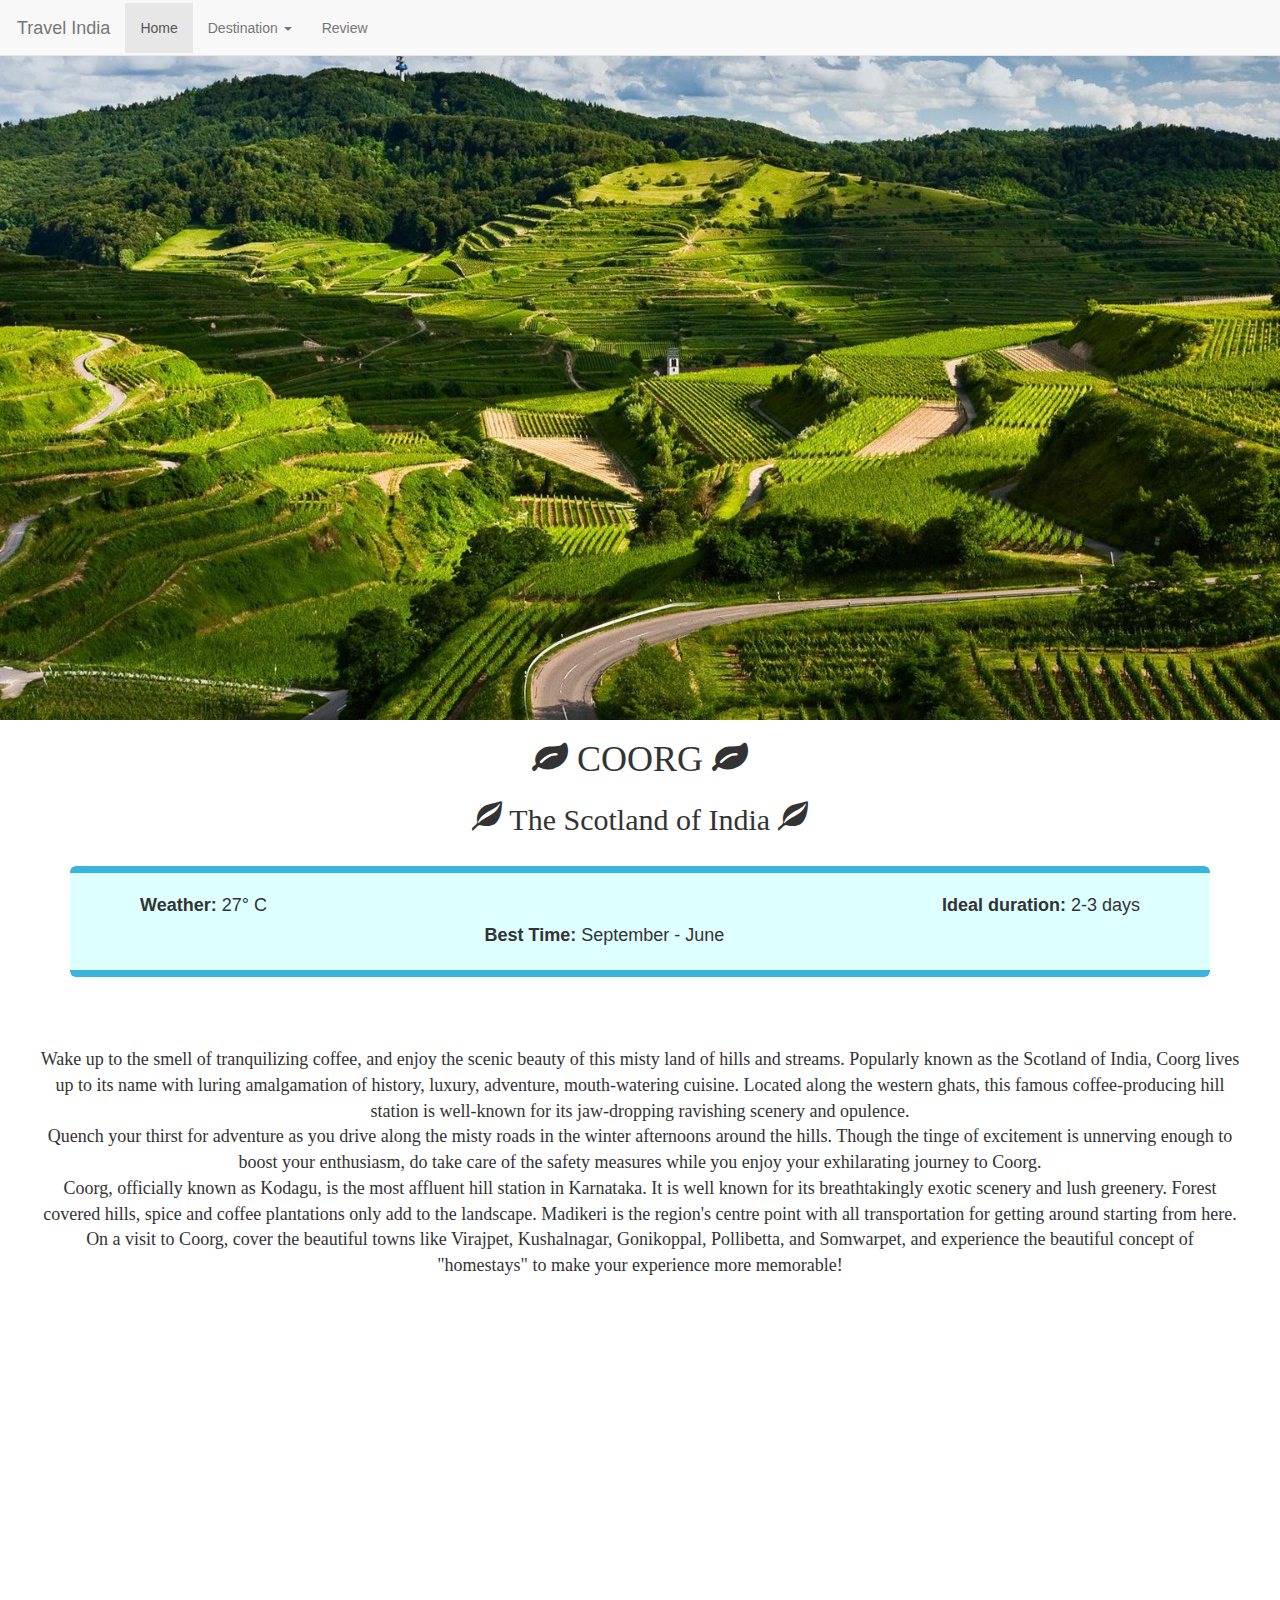
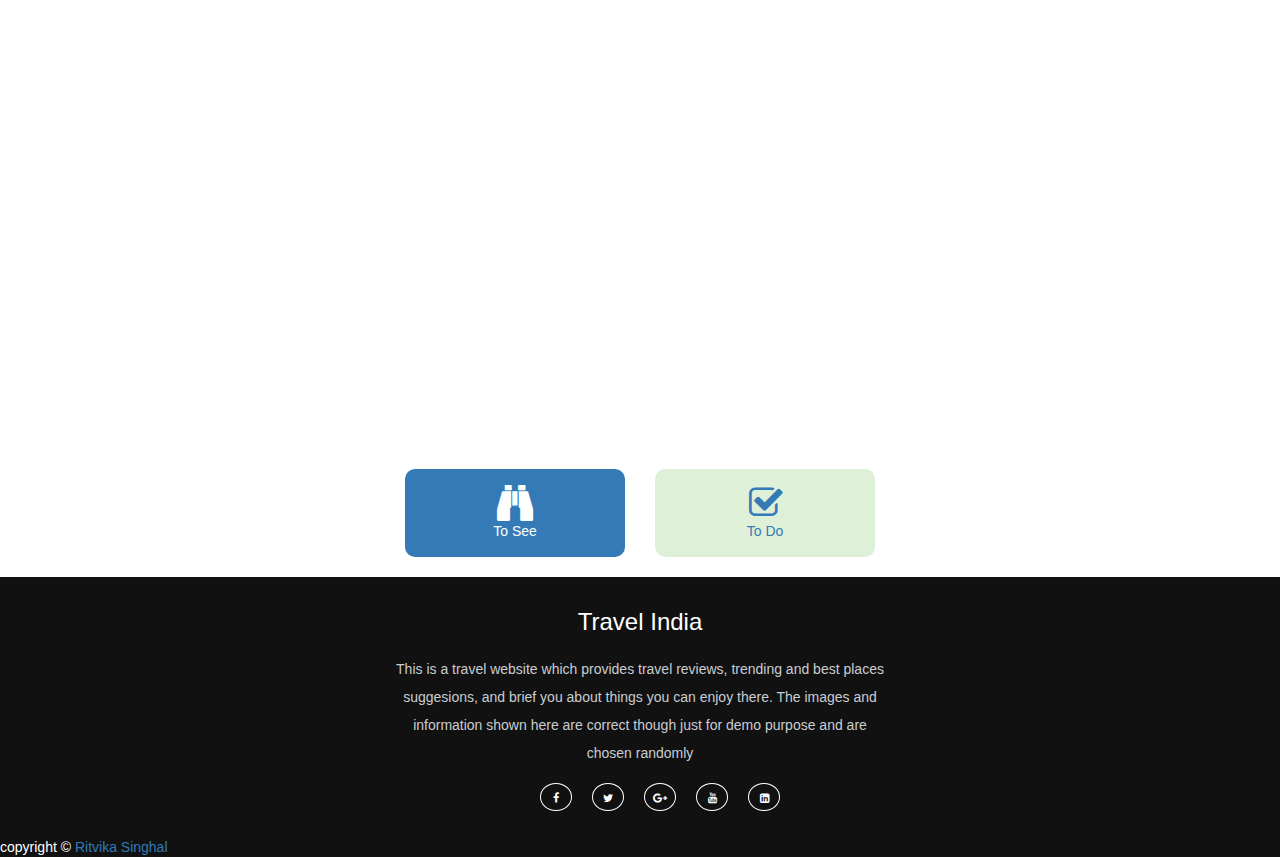
<file: coorg.html>
<!DOCTYPE html>
<html lang="en">

<head>
    <meta charset="UTF-8">
    <meta http-equiv="X-UA-Compatible" content="IE=edge">
    <meta name="viewport" content="width=device-width, initial-scale=1.0">
    <title>Coorg</title>
    <meta charset="utf-8">
    <meta name="viewport" content="width=device-width, initial-scale=1">
    <link rel="stylesheet" href="https://maxcdn.bootstrapcdn.com/bootstrap/3.4.1/css/bootstrap.min.css">
    <script src="https://ajax.googleapis.com/ajax/libs/jquery/3.5.1/jquery.min.js"></script>
    <script src="https://maxcdn.bootstrapcdn.com/bootstrap/3.4.1/js/bootstrap.min.js"></script>
    <meta name="viewport" content="width=device-width, initial-scale=1">
    <link rel="stylesheet" href="https://cdnjs.cloudflare.com/ajax/libs/font-awesome/4.7.0/css/font-awesome.min.css">
    <link rel="stylesheet" href="coorg.css">
</head>

<body>
    <script src="coorg.js"></script>
    <nav class="navbar navbar-default navbar-fixed-top">
        <div class="navbar-header">
            <a class="navbar-brand" href="#">Travel India</a>
        </div>
        <ul class="nav navbar-nav">
            <li class="active"><a href="/index.html">Home</a></li>
            <li class="dropdown"><a class="dropdown-toggle" data-toggle="dropdown" href="#">Destination <span
                        class="caret"></span></a>
                <ul class="dropdown-menu">
                    <li><a href="/coorg.html">Coorg</a></li>
                    <li><a href="/leh.html">Ladakh</a></li>
                    <li><a href="/manali.html">Manali</a></li>
                    <li><a href="/goa.html">Goa</a></li>
                    <li><a href="/rajasthan.html">Rajasthan</a></li>
                    <li><a href="/kashmir.html">Kashmir</a></li>
                </ul>
            </li>
            <li><a href="/rating.html">Review</a></li>
        </ul>
    </nav>
    <div class="parallax1"></div>
    <!-- <img class="img-responsive" src="img/a1.jpeg" alt="Coorg" style="height: 90vh; width:100%"> -->
    <h1 style="font-family: Lucida Handwriting; text-align: center;"> <i class="fa fa-leaf" style="font-size:36px;"></i>
        COORG <i class="fa fa-leaf" style="font-size:36px;"></i></h1>
    <h2 style="font-family: Lucida Handwriting; text-align: center;"> <span class="glyphicon glyphicon-leaf"></span> The
        Scotland of India <span class="glyphicon glyphicon-leaf"></span></h2>
    <br>
    <div class="container">
        <div class="jumbotron">
            <span style="font-size: 18px; float: left;padding: 10px;"><b> Weather: </b> 27° C</span>
            <span style="font-size: 18px; float: right;padding: 10px;"><b>Ideal duration:</b> 2-3 days </span>
            <br><br>
            <div style="font-size: 18px;text-align: center;padding-bottom: 12px;"><b>Best Time:</b> September - June
            </div>
        </div>
    </div>
    <p style="font-family: Georgia; font-size: 18px;text-align: center;padding: 40px;"> Wake up to the smell of
        tranquilizing coffee,
        and enjoy the scenic beauty of this misty land of hills and streams. Popularly known as the Scotland of India,
        Coorg lives up to its name with luring amalgamation of history, luxury, adventure, mouth-watering cuisine.
        Located along the western ghats, this famous coffee-producing hill station is well-known for its jaw-dropping
        ravishing scenery and opulence.
        <br> Quench your thirst for adventure as you drive along the misty roads in the winter afternoons around the
        hills. Though the tinge of excitement is unnerving enough to boost your enthusiasm, do take care of the safety
        measures while you enjoy your exhilarating journey to Coorg.
        <br> Coorg, officially known as Kodagu, is the most affluent hill station in Karnataka. It is well known for its
        breathtakingly exotic scenery and lush greenery. Forest covered hills, spice and coffee plantations only add to
        the landscape. Madikeri is the region's centre point with all transportation for getting around starting from
        here. On a visit to Coorg, cover the beautiful towns like Virajpet, Kushalnagar, Gonikoppal, Pollibetta, and
        Somwarpet, and experience the beautiful concept of "homestays" to make your experience more memorable!
    </p>
    <div class="parallax2"></div>
    <br>
    <div class="container">
        <div class="row">
            <div class="col-md-6">
                <a href="#See" onclick="myFunction()">
                    <div class="card bg-primary" style="float: right;border-radius: 10px;">
                        <div class="card-body text-center">
                            <i class="fa fa-binoculars" style="font-size:36px"></i>
                            <p class="card-text">To See</p>
                        </div>
                    </div>
                </a>
            </div>
            <div class="col-md-6">
                <a href="#Do" onclick="myFunction2()">
                    <div class="card bg-success" style="float: left;border-radius: 10px;">
                        <div class="card-body text-center">
                            <i class="fa fa-check-square-o" style="font-size:36px;"></i>
                            <p class="card-text">To Do</p>
                        </div>
                    </div>
                </a>
            </div>
        </div>
    </div>
    <br>

    <div class="container">
        <div id="See">
            <div class="row">
                <div class="col-md-6">
                    <div class="thumbnail" style="width: 450px;">
                        <h3 style="font-family: Georgia;"> Abbey falls </h3>

                        <div id="myCarousel" class="carousel slide" data-ride="carousel">
                            <!-- Indicators -->
                            <ol class="carousel-indicators">
                                <li data-target="#myCarousel" data-slide-to="0" class="active"></li>
                                <li data-target="#myCarousel" data-slide-to="1"></li>
                                <li data-target="#myCarousel" data-slide-to="2"></li>
                                <li data-target="#myCarousel" data-slide-to="3"></li>
                            </ol>

                            <!-- Wrapper for slides -->
                            <div class="carousel-inner">

                                <div class="item active">
                                    <img src="img/a21.jfif" style="width:100%; height: 350px;">
                                </div>

                                <div class="item">
                                    <img src="img/a22.jpg" style="width:100%; height: 350px;">
                                </div>

                                <div class="item">
                                    <img src="img/a23.jpg" style="width:100%; height: 350px;">
                                </div>

                                <div class="item">
                                    <img src="img/a24.jpg" style="width:100%; height: 350px;">
                                </div>

                            </div>

                            <!-- Left and right controls -->
                            <a class="left carousel-control" href="#myCarousel" data-slide="prev">
                                <span class="glyphicon glyphicon-chevron-left"></span>
                                <span class="sr-only">Previous</span>
                            </a>
                            <a class="right carousel-control" href="#myCarousel" data-slide="next">
                                <span class="glyphicon glyphicon-chevron-right"></span>
                                <span class="sr-only">Next</span>
                            </a>
                        </div>

                        <div class="caption">
                            <p style="font-family: Georgia;">Abbey Falls, also known as Abbi Falls, is located around
                                10 kilometres away from the town of Madikeri and is one of the most popular tourist
                                attractions
                                in and around Coorg. The water cascade coming down from the cliff from a height of 70
                                feet
                                provides a spectacular scene to behold.</p>
                        </div>
                    </div>
                </div>

                <div class="col-md-6">
                    <div class="thumbnail" style="width: 450px;">
                        <h3 style="font-family: Georgia;"> Talakaveri </h3>

                        <div id="myCarousel2" class="carousel slide" data-ride="carousel">
                            <!-- Indicators -->
                            <ol class="carousel-indicators">
                                <li data-target="#myCarousel2" data-slide-to="0" class="active"></li>
                                <li data-target="#myCarousel2" data-slide-to="1"></li>
                                <li data-target="#myCarousel2" data-slide-to="2"></li>
                                <li data-target="#myCarousel2" data-slide-to="3"></li>
                            </ol>

                            <!-- Wrapper for slides -->
                            <div class="carousel-inner">

                                <div class="item active">
                                    <img src="img/a31.jpg" style="width:100%; height: 350px;">
                                </div>

                                <div class="item">
                                    <img src="img/a32.jpg" style="width:100%; height: 350px;">
                                </div>

                                <div class="item">
                                    <img src="img/a33.webp" style="width:100%; height: 350px;">
                                </div>

                                <div class="item">
                                    <img src="img/a34.jpg" style="width:100%; height: 350px;">
                                </div>

                            </div>

                            <!-- Left and right controls -->
                            <a class="left carousel-control" href="#myCarousel2" data-slide="prev">
                                <span class="glyphicon glyphicon-chevron-left"></span>
                                <span class="sr-only">Previous</span>
                            </a>
                            <a class="right carousel-control" href="#myCarousel2" data-slide="next">
                                <span class="glyphicon glyphicon-chevron-right"></span>
                                <span class="sr-only">Next</span>
                            </a>
                        </div>

                        <div class="caption">
                            <p style="font-family: Georgia;">Talakaveri is the source of the river Kaveri, located on the Brahmagiri hill near
                                Bhagamandala. Kodavas erected a tank which is now considered as its origin. It is
                                believed that the river originates as a spring feeding a tank or a Kundike and then
                                flows underground to re-emerge as Kaveri some distance away. The place has a temple
                                dedicated to the Goddess Kaveriamma is located next to the tank and bathing in it on
                                special occasions is considered holy.</p>
                        </div>
                    </div>

                </div>

            </div>

            <div class="row">
                <div class="col-md-6">
                    <div class="thumbnail" style="width: 450px;">
                        <h3 style="font-family: Georgia;"> Raja's Seat </h3>

                        <div id="myCarousel3" class="carousel slide" data-ride="carousel">
                            <!-- Indicators -->
                            <ol class="carousel-indicators">
                                <li data-target="#myCarousel3" data-slide-to="0" class="active"></li>
                                <li data-target="#myCarousel3" data-slide-to="1"></li>
                                <li data-target="#myCarousel3" data-slide-to="2"></li>
                                <li data-target="#myCarousel3" data-slide-to="3"></li>
                            </ol>

                            <!-- Wrapper for slides -->
                            <div class="carousel-inner">

                                <div class="item active">
                                    <img src="img/a41.jpg" style="width:100%; height: 350px;">
                                </div>

                                <div class="item">
                                    <img src="img/a42.jpg" style="width:100%; height: 350px;">
                                </div>

                                <div class="item">
                                    <img src="img/a43.jpg" style="width:100%; height: 350px;">
                                </div>

                                <div class="item">
                                    <img src="img/a44.jpg" style="width:100%; height: 350px;">
                                </div>

                            </div>

                            <!-- Left and right controls -->
                            <a class="left carousel-control" href="#myCarousel3" data-slide="prev">
                                <span class="glyphicon glyphicon-chevron-left"></span>
                                <span class="sr-only">Previous</span>
                            </a>
                            <a class="right carousel-control" href="#myCarousel3" data-slide="next">
                                <span class="glyphicon glyphicon-chevron-right"></span>
                                <span class="sr-only">Next</span>
                            </a>
                        </div>

                        <div class="caption">
                            <p style="font-family: Georgia;">Raja's Seat is a garden built on an elevated ground overseeing the valleys that lie to
                                the west, making it a popular viewpoint to watch sunrise and sunset. Dotted with
                                flowering plants and skillfully designed artificial fountains, the garden was a
                                favourite venue to rejuvenate for the Kings of Kodagu, and they loved watching the
                                sunsets sitting here as they spent some memorable time with their Queens. The garden
                                here is a preferred picnic spot for the locals</p>
                        </div>
                    </div>
                </div>

                <div class="col-md-6">
                    <div class="thumbnail" style="width: 450px;">
                        <h3 style="font-family: Georgia;"> Coffee plantation in Coorg </h3>

                        <div id="myCarousel4" class="carousel slide" data-ride="carousel">
                            <!-- Indicators -->
                            <ol class="carousel-indicators">
                                <li data-target="#myCarousel4" data-slide-to="0" class="active"></li>
                                <li data-target="#myCarousel4" data-slide-to="1"></li>
                                <li data-target="#myCarousel4" data-slide-to="2"></li>
                                <li data-target="#myCarousel4" data-slide-to="3"></li>
                            </ol>

                            <!-- Wrapper for slides -->
                            <div class="carousel-inner">

                                <div class="item active">
                                    <img src="img/a51.webp" style="width:100%; height: 350px;">
                                </div>

                                <div class="item">
                                    <img src="img/a52.jpg" style="width:100%; height: 350px;">
                                </div>

                                <div class="item">
                                    <img src="img/a53.webp" style="width:100%; height: 350px;">
                                </div>

                                <div class="item">
                                    <img src="img/a54.jpg" style="width:100%; height: 350px;">
                                </div>

                            </div>

                            <!-- Left and right controls -->
                            <a class="left carousel-control" href="#myCarousel4" data-slide="prev">
                                <span class="glyphicon glyphicon-chevron-left"></span>
                                <span class="sr-only">Previous</span>
                            </a>
                            <a class="right carousel-control" href="#myCarousel4" data-slide="next">
                                <span class="glyphicon glyphicon-chevron-right"></span>
                                <span class="sr-only">Next</span>
                            </a>
                        </div>

                        <div class="caption">
                            <p style="font-family: Georgia;">A walk through the beautiful plantation estates is one of the most wonderful things to do
                                in Coorg. The region is known for its coffee plantations that also have a variety of
                                spice plants and vanilla trees. Most of these coffee estates provide a paid guided
                                walking tour and have stores from where you can buy coffee and spices</p>
                        </div>
                    </div>

                </div>

            </div>
        </div>
    </div>
    <div class="container">
        <div id="Do">
            <div class="row">
                <div class="col-md-6">
                    <div class="thumbnail">
                        <h2 style="font-family: Georgia;"> Trekking in Coorg </h3>
                            <img src="img/a61.jpg" style="width:100%">
                            <div class="caption">
                                <p style="font-family: Georgia;">You could go for a professionally arranged trek or if you just want to wander in the
                                    greens on your own, that too would be an equally enjoyable experience.</p>
                            </div>
                    </div>
                </div>
                <div class="col-md-6">
                    <div class="thumbnail">
                        <h2 style="font-family: Georgia;"> Honey Valley, Nilakandi Falls </h3>
                            <img src="img/a62.jpg" style="width:100%">
                            <div class="caption">
                                <p style="font-family: Georgia;">The Nilakandi Falls are located the midst of the dense tropical forests of Coorg. It
                                    is a
                                    picturesque and serene waterfall that lends trekkers a wonderful waterfall
                                    experience.
                                    Honey Valley is a private resort in which this beautiful waterfall is located.</p>
                            </div>
                    </div>
                </div>
            </div>

            <div class="row">
                <div class="col-md-6">
                    <div class="thumbnail">
                        <h2 style="font-family: Georgia;"> Brahmagiri trek </h3>
                            <img src="img/a63.jpg" style="width:100%">
                            <div class="caption">
                                <p style="font-family: Georgia;">Taking individuals deep inside the Brahmagiri Wildlife Sanctuary, the Brahmagiri trek
                                    is
                                    a delight with its myriad offerings. The route traverses lush forests, green
                                    grasslands
                                    and countless small streams and rivers.</p>
                            </div>
                    </div>
                </div>
                <div class="col-md-6">
                    <div class="thumbnail">
                        <h2 style="font-family: Georgia;"> Mandalpatti </h3>
                            <img src="img/a64.jpg" style="width:100%">
                            <div class="caption">
                                <p style="font-family: Georgia;">Overlooking the grassy knolls of Pushpagiri forests in the Western Ghats,
                                    Mandalpatti is
                                    a spectacular and unique vantage point in Coorg. Huddled at an altitude of 1800 m,
                                    this
                                    place mesmerises all those who visit it. It is also known by the name of
                                    ‘Muguli-Peth’
                                    (translated in English as the market of clouds).</p>
                            </div>
                    </div>
                </div>
            </div>
        </div>
    </div>

    <div class="footer">
        <div class="footer-content">
            <h3>Travel India</h3>
            <p>This is a travel website which provides travel reviews, trending and best places suggesions, and
                brief you about things you can enjoy there.
                The images and information shown here are correct though just for demo purpose and are chosen
                randomly
            </p>
            <ul class="socials">
                <li><a href="#"><i class="fa fa-facebook"></i></a></li>
                <li><a href="#"><i class="fa fa-twitter"></i></a></li>
                <li><a href="#"><i class="fa fa-google-plus"></i></a></li>
                <li><a href="#"><i class="fa fa-youtube"></i></a></li>
                <li><a href="#"><i class="fa fa-linkedin-square"></i></a></li>
            </ul>
        </div>
        <p style="margin: 0px;">copyright &copy; <a href="#">Ritvika Singhal</a> </p>
    </div>
</body>

</html>
</file>
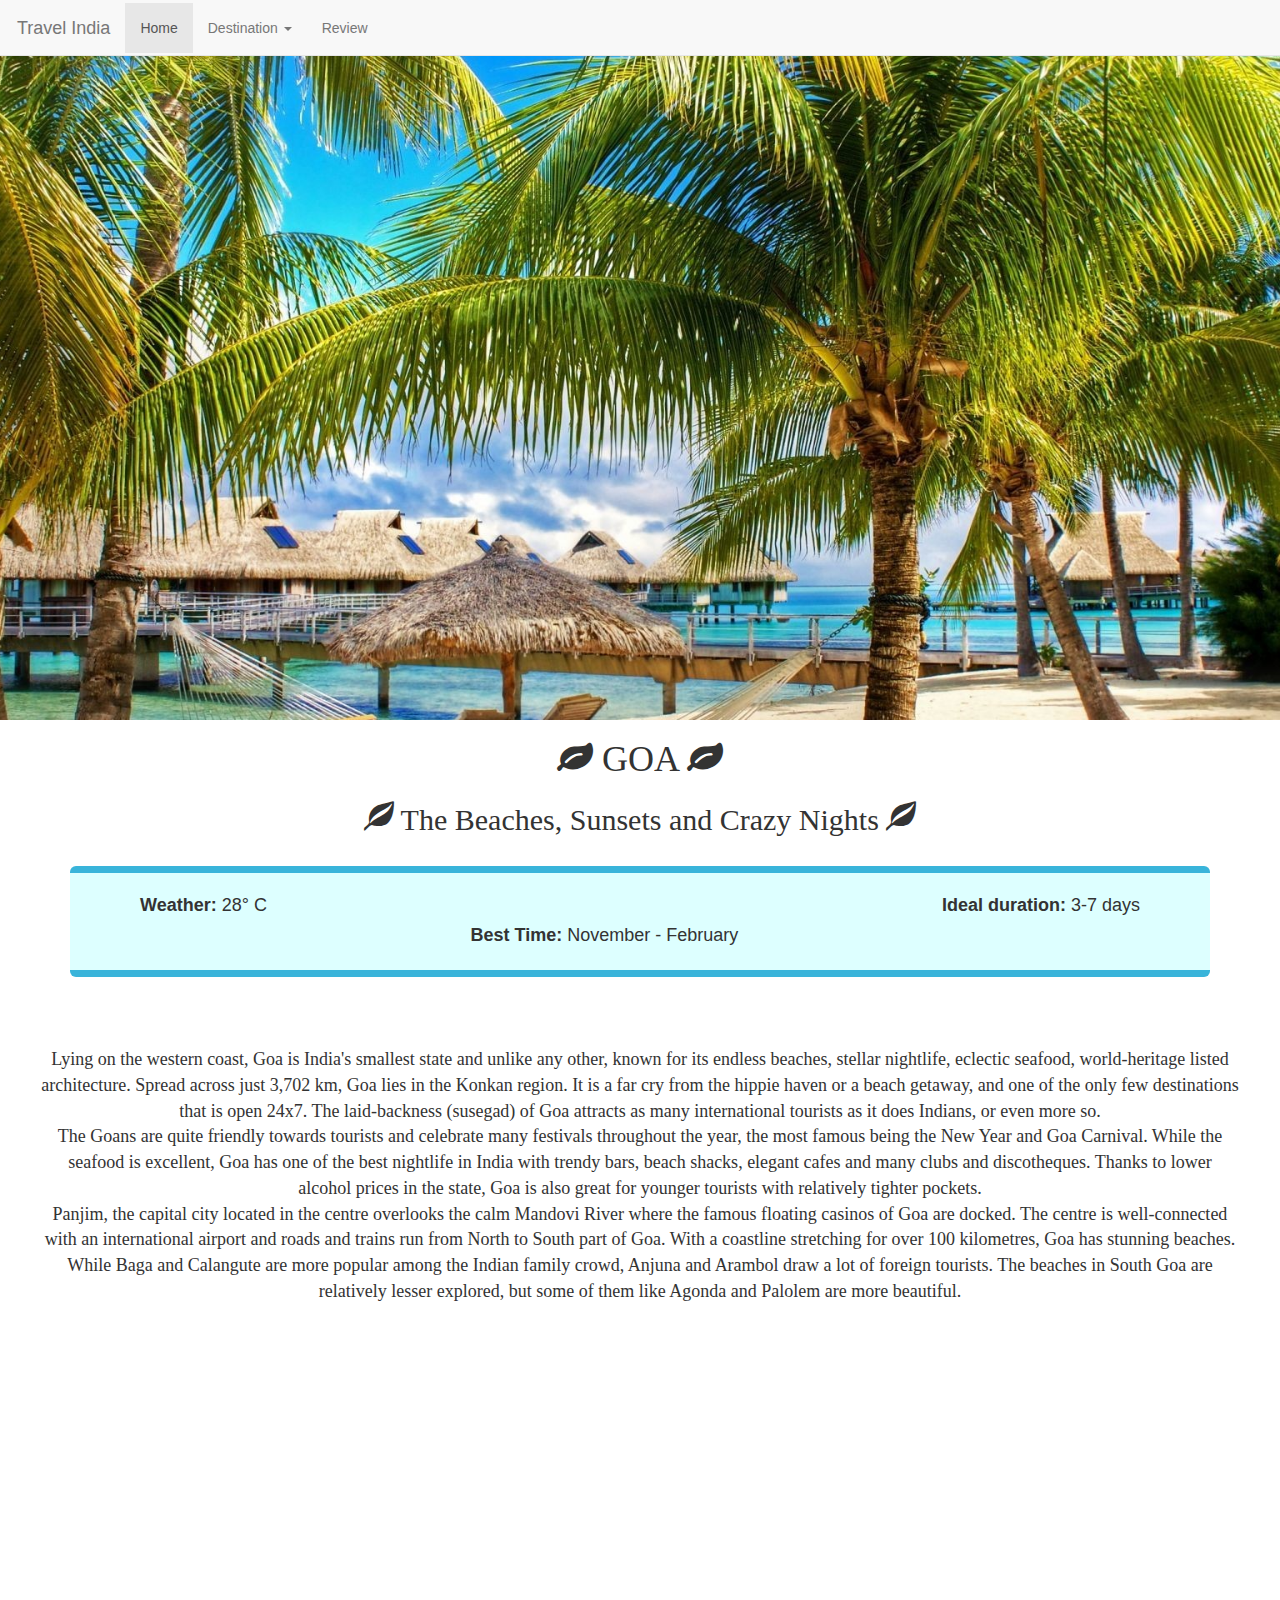
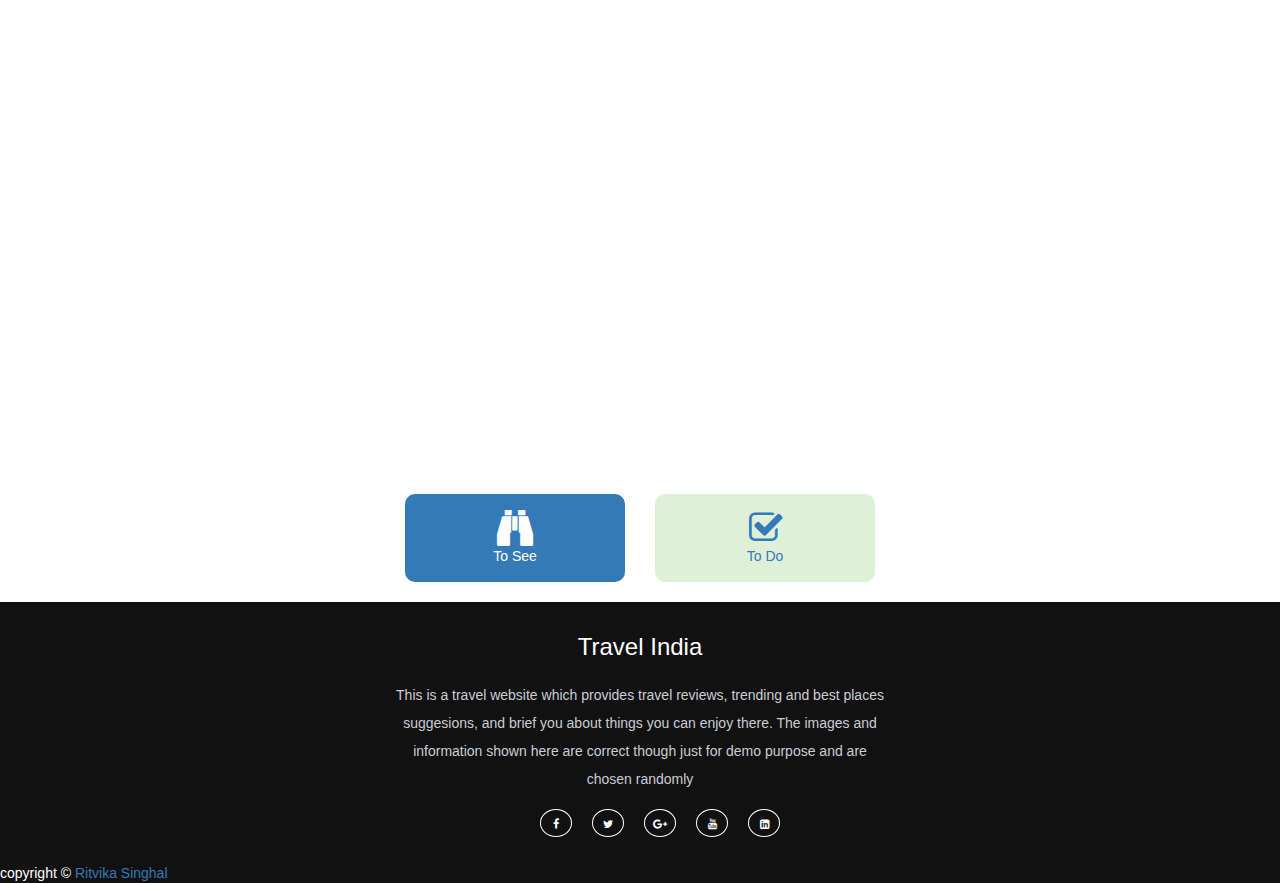
<file: goa.html>
<!DOCTYPE html>
<html lang="en">

<head>
    <meta charset="UTF-8">
    <meta http-equiv="X-UA-Compatible" content="IE=edge">
    <meta name="viewport" content="width=device-width, initial-scale=1.0">
    <title>Goa</title>
    <meta charset="utf-8">
    <meta name="viewport" content="width=device-width, initial-scale=1">
    <link rel="stylesheet" href="https://maxcdn.bootstrapcdn.com/bootstrap/3.4.1/css/bootstrap.min.css">
    <script src="https://ajax.googleapis.com/ajax/libs/jquery/3.5.1/jquery.min.js"></script>
    <script src="https://maxcdn.bootstrapcdn.com/bootstrap/3.4.1/js/bootstrap.min.js"></script>
    <meta name="viewport" content="width=device-width, initial-scale=1">
    <link rel="stylesheet" href="https://cdnjs.cloudflare.com/ajax/libs/font-awesome/4.7.0/css/font-awesome.min.css">
    <link rel="stylesheet" href="goa.css">
</head>

<body>
    <script src="goa.js"></script>
    <nav class="navbar navbar-default navbar-fixed-top">
        <div class="navbar-header">
            <a class="navbar-brand" href="#">Travel India</a>
        </div>
        <ul class="nav navbar-nav">
            <li class="active"><a href="/index.html">Home</a></li>
            <li class="dropdown"><a class="dropdown-toggle" data-toggle="dropdown" href="#">Destination <span
                        class="caret"></span></a>
                <ul class="dropdown-menu">
                    <li><a href="/coorg.html">Coorg</a></li>
                    <li><a href="/leh.html">Ladakh</a></li>
                    <li><a href="/manali.html">Manali</a></li>
                    <li><a href="/goa.html">Goa</a></li>
                    <li><a href="/rajasthan.html">Rajasthan</a></li>
                    <li><a href="/kashmir.html">Kashmir</a></li>
                </ul>
            </li>
            <li><a href="/rating.html">Review</a></li>
        </ul>
    </nav>
    <div class="parallax1"></div>
    <!-- <img class="img-responsive" src="img/a1.jpeg" alt="Coorg" style="height: 90vh; width:100%"> -->
    <h1 style="font-family: Lucida Handwriting; text-align: center;"> <i class="fa fa-leaf" style="font-size:36px;"></i>
        GOA <i class="fa fa-leaf" style="font-size:36px;"></i></h1>
    <h2 style="font-family: Lucida Handwriting; text-align: center;"> <span class="glyphicon glyphicon-leaf"></span> The
        Beaches, Sunsets and Crazy Nights <span class="glyphicon glyphicon-leaf"></span></h2>
    <br>
    <div class="container">
        <div class="jumbotron">
            <span style="font-size: 18px; float: left;padding: 10px;"><b> Weather: </b> 28° C</span>
            <span style="font-size: 18px; float: right;padding: 10px;"><b>Ideal duration:</b> 3-7 days </span>
            <br><br>
            <div style="font-size: 18px;text-align: center;padding-bottom: 12px;"><b>Best Time:</b> November - February
            </div>
        </div>
    </div>
    <p style="font-family: Georgia; font-size: 18px;text-align: center;padding: 40px;"> Lying on the western coast, Goa
        is India's smallest state and unlike any other, known for its endless beaches, stellar nightlife, eclectic
        seafood, world-heritage listed architecture. Spread across just 3,702 km, Goa lies in the Konkan region.
        It is a far cry from the hippie haven or a beach getaway, and one of the only few destinations that is open
        24x7. The laid-backness (susegad) of Goa attracts as many international tourists as it does Indians, or even
        more so.<br>
        The Goans are quite friendly towards tourists and celebrate many festivals throughout the year, the most famous
        being the New Year and Goa Carnival. While the seafood is excellent, Goa has one of the best nightlife in India
        with trendy bars, beach shacks, elegant cafes and many clubs and discotheques.
        Thanks to lower alcohol prices in the state, Goa is also great for younger tourists with relatively tighter
        pockets.<br>
        Panjim, the capital city located in the centre overlooks the calm Mandovi River where the famous floating
        casinos of Goa are docked. The centre is well-connected with an international airport and roads and trains run
        from North to South part of Goa. With a coastline stretching for over 100 kilometres, Goa has stunning beaches.
        While Baga and Calangute are more popular among the Indian family crowd, Anjuna and Arambol draw a lot of
        foreign tourists. The beaches in South Goa are relatively lesser explored, but some of them like Agonda and
        Palolem are more beautiful.
    </p>
    <div class="parallax2"></div>
    <br>
    <div class="container">
        <div class="row">
            <div class="col-md-6">
                <a href="#See" onclick="myFunction()">
                    <div class="card bg-primary" style="float: right;border-radius: 10px;">
                        <div class="card-body text-center">
                            <i class="fa fa-binoculars" style="font-size:36px"></i>
                            <p class="card-text">To See</p>
                        </div>
                    </div>
                </a>
            </div>
            <div class="col-md-6">
                <a href="#Do" onclick="myFunction2()">
                    <div class="card bg-success" style="float: left;border-radius: 10px;">
                        <div class="card-body text-center">
                            <i class="fa fa-check-square-o" style="font-size:36px;"></i>
                            <p class="card-text">To Do</p>
                        </div>
                    </div>
                </a>
            </div>
        </div>
    </div>
    <br>

    <div class="container">
        <div id="See">
            <div class="row">
                <div class="col-md-6">
                    <div class="thumbnail" style="width: 450px;">
                        <h3 style="font-family: Georgia;"> Calangute </h3>

                        <div id="myCarousel" class="carousel slide" data-ride="carousel">
                            <!-- Indicators -->
                            <ol class="carousel-indicators">
                                <li data-target="#myCarousel" data-slide-to="0" class="active"></li>
                                <li data-target="#myCarousel" data-slide-to="1"></li>
                                <li data-target="#myCarousel" data-slide-to="2"></li>
                                <li data-target="#myCarousel" data-slide-to="3"></li>
                            </ol>

                            <!-- Wrapper for slides -->
                            <div class="carousel-inner">

                                <div class="item active">
                                    <img src="img/g11.jpg" style="width:100%; height: 350px;">
                                </div>

                                <div class="item">
                                    <img src="img/g12.webp" style="width:100%; height: 350px;">
                                </div>

                                <div class="item">
                                    <img src="img/g13.jpg" style="width:100%; height: 350px;">
                                </div>

                                <div class="item">
                                    <img src="img/g14.jpg" style="width:100%; height: 350px;">
                                </div>

                            </div>

                            <!-- Left and right controls -->
                            <a class="left carousel-control" href="#myCarousel" data-slide="prev">
                                <span class="glyphicon glyphicon-chevron-left"></span>
                                <span class="sr-only">Previous</span>
                            </a>
                            <a class="right carousel-control" href="#myCarousel" data-slide="next">
                                <span class="glyphicon glyphicon-chevron-right"></span>
                                <span class="sr-only">Next</span>
                            </a>
                        </div>

                        <div class="caption">
                            <p style="font-family: Georgia;">Calangute is the largest beach in north Goa stretching from Candolim to Baga. It is a hub
                                for tourists and backpackers as it is the perfect place to look for accommodation.
                                It is known for the beach shacks and water sports like parasailing, water surfing,
                                banana ride and jet-skiing.</p>
                        </div>
                    </div>
                </div>

                <div class="col-md-6">
                    <div class="thumbnail" style="width: 450px;">
                        <h3 style="font-family: Georgia;">Fort Aguada </h3>

                        <div id="myCarousel2" class="carousel slide" data-ride="carousel">
                            <!-- Indicators -->
                            <ol class="carousel-indicators">
                                <li data-target="#myCarousel2" data-slide-to="0" class="active"></li>
                                <li data-target="#myCarousel2" data-slide-to="1"></li>
                                <li data-target="#myCarousel2" data-slide-to="2"></li>
                                <li data-target="#myCarousel2" data-slide-to="3"></li>
                            </ol>

                            <!-- Wrapper for slides -->
                            <div class="carousel-inner">

                                <div class="item active">
                                    <img src="img/g21.jpg" style="width:100%; height: 350px;">
                                </div>

                                <div class="item">
                                    <img src="img/g22.webp" style="width:100%; height: 350px;">
                                </div>

                                <div class="item">
                                    <img src="img/g23.jpg" style="width:100%; height: 350px;">
                                </div>

                                <div class="item">
                                    <img src="img/g24.webp" style="width:100%; height: 350px;">
                                </div>

                            </div>

                            <!-- Left and right controls -->
                            <a class="left carousel-control" href="#myCarousel2" data-slide="prev">
                                <span class="glyphicon glyphicon-chevron-left"></span>
                                <span class="sr-only">Previous</span>
                            </a>
                            <a class="right carousel-control" href="#myCarousel2" data-slide="next">
                                <span class="glyphicon glyphicon-chevron-right"></span>
                                <span class="sr-only">Next</span>
                            </a>
                        </div>

                        <div class="caption">
                            <p style="font-family: Georgia;">Fort Aguada is a 17th-century Portuguese fort looking out at the confluence of Mandovi
                                River and the Arabian Sea.
                                The crumbling ramparts of the fort stand on the Sinquerim Beach. The highlight of the
                                fort is a lone four-storey lighthouse (which is one-of-its-kind in Asia) and a stunning
                                view of the sunset.</p>
                        </div>
                    </div>

                </div>

            </div>

            <div class="row">
                <div class="col-md-6">
                    <div class="thumbnail" style="width: 450px;">
                        <h3 style="font-family: Georgia;"> Cruise in Goa </h3>

                        <div id="myCarousel3" class="carousel slide" data-ride="carousel">
                            <!-- Indicators -->
                            <ol class="carousel-indicators">
                                <li data-target="#myCarousel3" data-slide-to="0" class="active"></li>
                                <li data-target="#myCarousel3" data-slide-to="1"></li>
                                <li data-target="#myCarousel3" data-slide-to="2"></li>
                                <li data-target="#myCarousel3" data-slide-to="3"></li>
                            </ol>

                            <!-- Wrapper for slides -->
                            <div class="carousel-inner">

                                <div class="item active">
                                    <img src="img/g31.jpg" style="width:100%; height: 350px;">
                                </div>

                                <div class="item">
                                    <img src="img/g32.webp" style="width:100%; height: 350px;">
                                </div>

                                <div class="item">
                                    <img src="img/g33.jpg" style="width:100%; height: 350px;">
                                </div>

                                <div class="item">
                                    <img src="img/g34.jpg" style="width:100%; height: 350px;">
                                </div>

                            </div>

                            <!-- Left and right controls -->
                            <a class="left carousel-control" href="#myCarousel3" data-slide="prev">
                                <span class="glyphicon glyphicon-chevron-left"></span>
                                <span class="sr-only">Previous</span>
                            </a>
                            <a class="right carousel-control" href="#myCarousel3" data-slide="next">
                                <span class="glyphicon glyphicon-chevron-right"></span>
                                <span class="sr-only">Next</span>
                            </a>
                        </div>

                        <div class="caption">
                            <p style="font-family: Georgia;">Cruise in Goa allows one to explore the exotic scenery, pristine waters and marvel the
                                breathtaking view of the sunset.
                                There are several types of cruises in Goa ranging from simple evening cruises, elaborate
                                and romantic dinner cruises, backwater cruises, and casino cruises. All of these usually
                                originate from Miramar Beach in Panjim.</p>
                        </div>
                    </div>
                </div>

                <div class="col-md-6">
                    <div class="thumbnail" style="width: 450px;">
                        <h3 style="font-family: Georgia;"> Baga Beach </h3>

                        <div id="myCarousel4" class="carousel slide" data-ride="carousel">
                            <!-- Indicators -->
                            <ol class="carousel-indicators">
                                <li data-target="#myCarousel4" data-slide-to="0" class="active"></li>
                                <li data-target="#myCarousel4" data-slide-to="1"></li>
                                <li data-target="#myCarousel4" data-slide-to="2"></li>
                                <li data-target="#myCarousel4" data-slide-to="3"></li>
                            </ol>

                            <!-- Wrapper for slides -->
                            <div class="carousel-inner">

                                <div class="item active">
                                    <img src="img/g41.jpg" style="width:100%; height: 350px;">
                                </div>

                                <div class="item">
                                    <img src="img/g42.jpg" style="width:100%; height: 350px;">
                                </div>

                                <div class="item">
                                    <img src="img/g43.jpg" style="width:100%; height: 350px;">
                                </div>

                                <div class="item">
                                    <img src="img/g42.jpg" style="width:100%; height: 350px;">
                                </div>

                            </div>

                            <!-- Left and right controls -->
                            <a class="left carousel-control" href="#myCarousel4" data-slide="prev">
                                <span class="glyphicon glyphicon-chevron-left"></span>
                                <span class="sr-only">Previous</span>
                            </a>
                            <a class="right carousel-control" href="#myCarousel4" data-slide="next">
                                <span class="glyphicon glyphicon-chevron-right"></span>
                                <span class="sr-only">Next</span>
                            </a>
                        </div>

                        <div class="caption">
                            <p style="font-family: Georgia;">One of the most popular beaches in North Goa, Baga Beach is located close to Calangute
                                beach, around 30 Km North of Panjim.
                                It is the perfect destination to witness the dazzling nightlife of Goa as signature
                                places such as Britto's, Tito's and Mambos are located in the vicinity. It is also known
                                for a vast range of water sports.
                            </p>
                        </div>
                    </div>

                </div>

            </div>
        </div>
    </div>
    <div class="container">
        <div id="Do">
            <div class="row">
                <div class="col-md-6">
                    <div class="thumbnail">
                        <h2 style="font-family: Georgia;"> Water sports in Goa </h3>
                            <img src="img/g51.jpg" style="width:100%">
                            <div class="caption">
                                <p style="font-family: Georgia;">Goa is a haven for water sports like kneeboarding, kite surfing, snorkelling,
                                    parasailing, paragliding, diving, and kayaking.
                                    The water sports in Goa can be enjoyed at any one of the beaches in the north or the
                                    south. You can also engage in your favorite activities through a number of licensed
                                    water sports package operators.</p>
                            </div>
                    </div>
                </div>
                <div class="col-md-6">
                    <div class="thumbnail">
                        <h2 style="font-family: Georgia;"> Scuba Diving in Goa </h3>
                            <img src="img/g52.jpg" style="width:100%">
                            <div class="caption">
                                <p style="font-family: Georgia;">Scuba diving is undoubtedly the best way to explore the world under the surface of
                                    deep blue waters. Digging deep into this aquatic world you can discover
                                    mind-numbingly beautiful coral reefs and sea algae and witness the colourful and
                                    extremely attractive fish deep in their natural habitat.
                                    Don't worry about never having done this before, you will be trained by
                                    professionals who will help you acclimatize yourself to the world underwater. You
                                    will also be provided with proper body gear and breathing equipment to ensure that
                                    your experience is comfortable and breezy, and at the same time, your safety is not
                                    compromised.</p>
                            </div>
                    </div>
                </div>
            </div>

            <div class="row">
                <div class="col-md-6">
                    <div class="thumbnail">
                        <h2 style="font-family: Georgia;"> Jet Ski in Goa </h3>
                            <img src="img/g53.webp" style="width:100%">
                            <div class="caption">
                                <p style="font-family: Georgia;">Definitely, one of the most sought-after sports in Goa, the thrill of manoeuvring the
                                    azure waters on the high-speed Jet Ski is a feeling that mere words cannot convey.
                                    The fast winds gushing through your body make you feel like you're flying and tiny
                                    sprinkles of the cool water energize you for more. You can opt to ride with a
                                    trainer if you're new to this, or you can choose to go doubles with your friends.
                                    These Jet Ski rides are easily available at Candolim Beach, Baga Beach and Vagator
                                    Beach.</p>
                            </div>
                    </div>
                </div>
                <div class="col-md-6">
                    <div class="thumbnail">
                        <h2 style="font-family: Georgia;"> Parasailing in Goa </h3>
                            <img src="img/g54.jpg" style="width:100%">
                            <div class="caption">
                                <p style="font-family: Georgia;">Parasailing is an adventure that must be on your bucket list. The feeling of flying
                                    through the sky as a high-speed boat tug you along will be your happy place forever.
                                    The parasail is secured around the flyer, and the other end is tied to the back of
                                    the motorboat.
                                    Within seconds of the speedometer turning right, the flyer is lifted off the water
                                    into the sky-high clouds. Please note that you must be sure to check the equipment
                                    and ask all the questions that you want thoroughly before you take off.</p>
                            </div>
                    </div>
                </div>
            </div>
        </div>
    </div>

    <div class="footer">
        <div class="footer-content">
            <h3>Travel India</h3>
            <p>This is a travel website which provides travel reviews, trending and best places suggesions, and
                brief you about things you can enjoy there.
                The images and information shown here are correct though just for demo purpose and are chosen
                randomly
            </p>
            <ul class="socials">
                <li><a href="#"><i class="fa fa-facebook"></i></a></li>
                <li><a href="#"><i class="fa fa-twitter"></i></a></li>
                <li><a href="#"><i class="fa fa-google-plus"></i></a></li>
                <li><a href="#"><i class="fa fa-youtube"></i></a></li>
                <li><a href="#"><i class="fa fa-linkedin-square"></i></a></li>
            </ul>
        </div>
        <p style="margin: 0px;">copyright &copy; <a href="#">Ritvika Singhal</a> </p>
    </div>
</body>

</html>
</file>
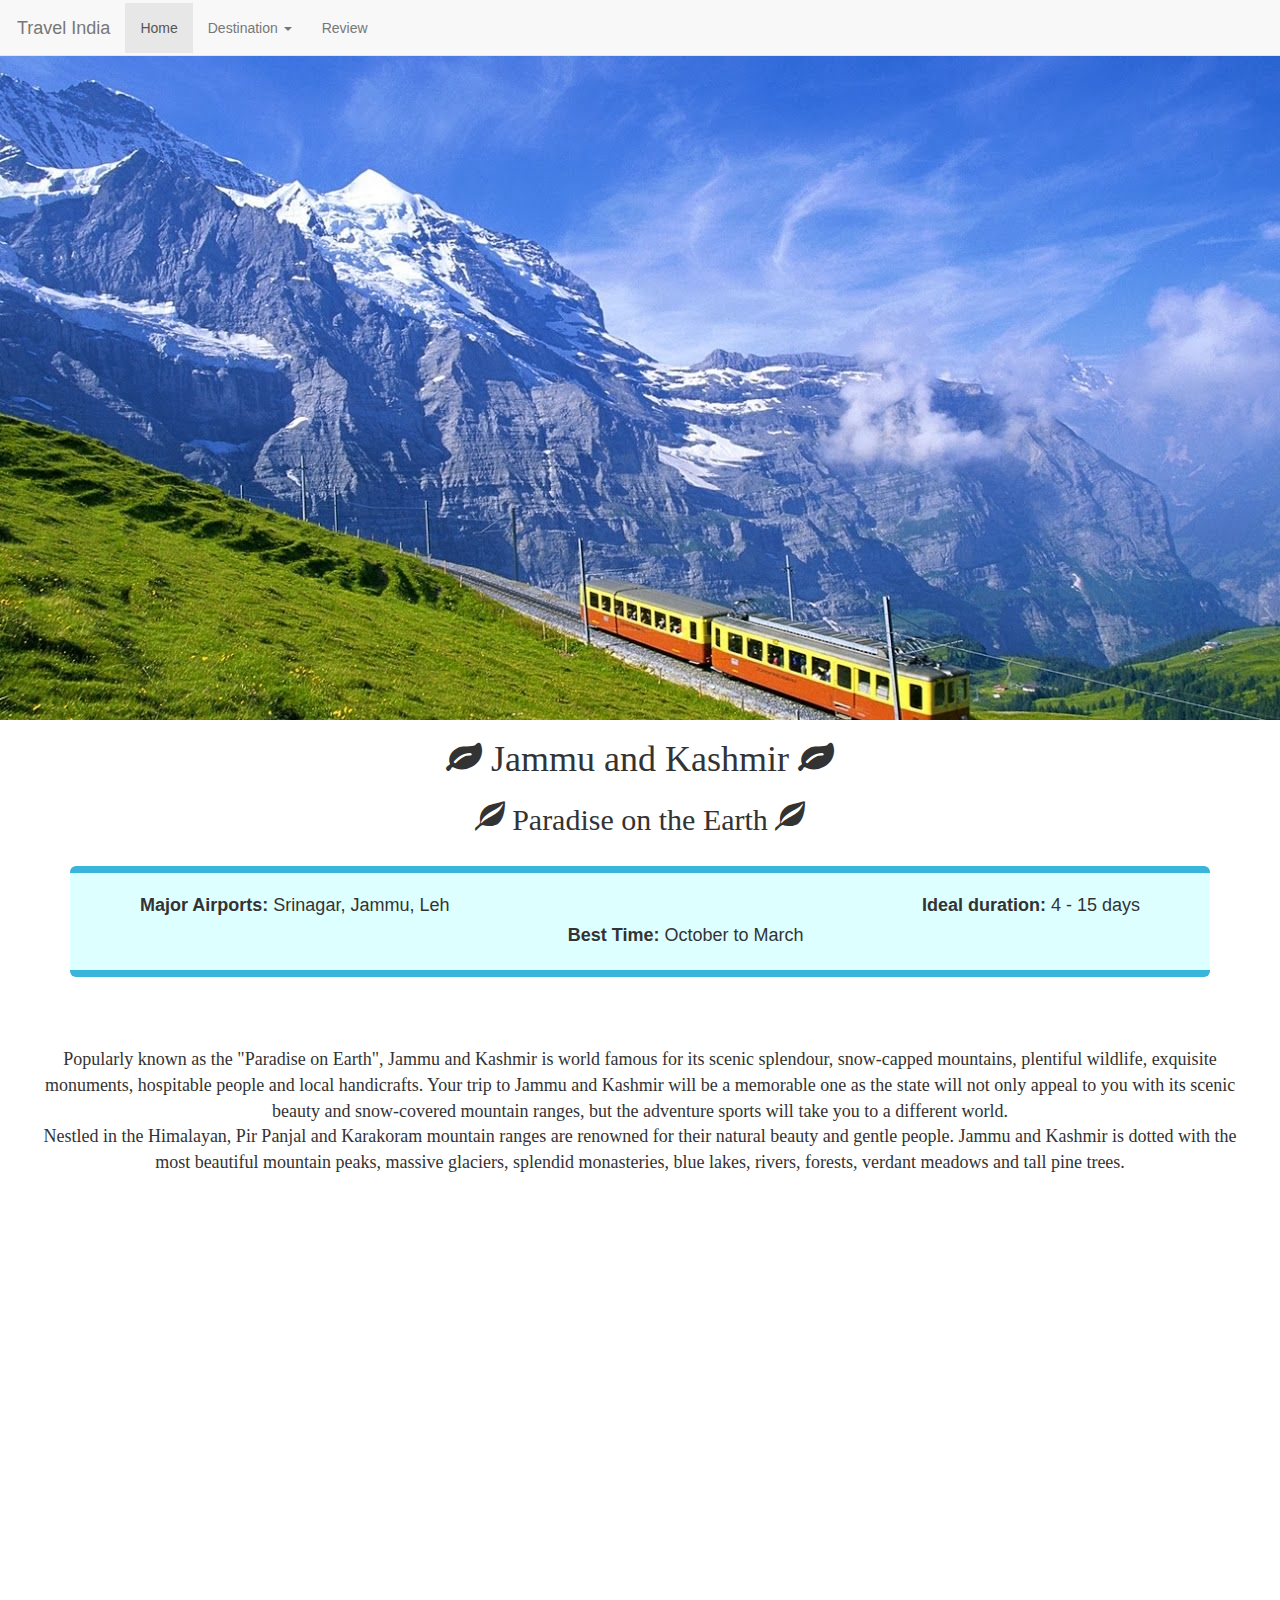
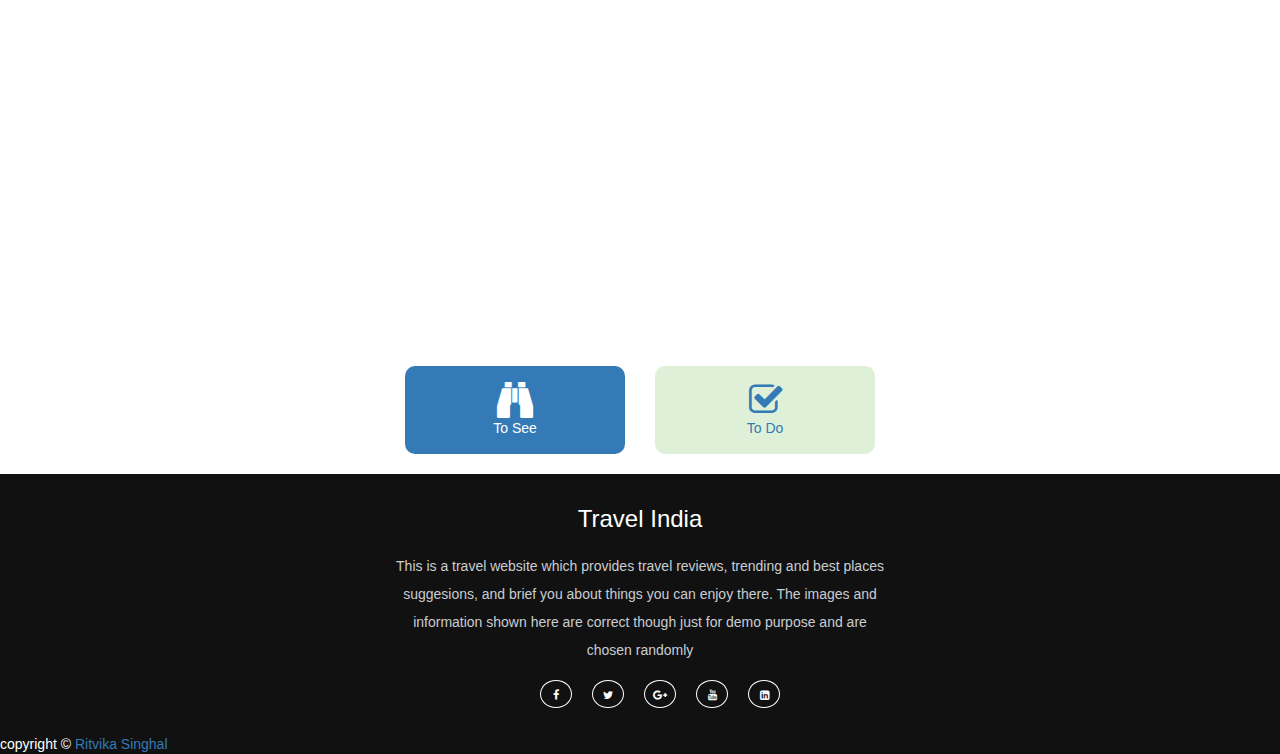
<file: kashmir.html>
<!DOCTYPE html>
<html lang="en">

<head>
    <meta charset="UTF-8">
    <meta http-equiv="X-UA-Compatible" content="IE=edge">
    <meta name="viewport" content="width=device-width, initial-scale=1.0">
    <title>Kashmir</title>
    <meta charset="utf-8">
    <meta name="viewport" content="width=device-width, initial-scale=1">
    <link rel="stylesheet" href="https://maxcdn.bootstrapcdn.com/bootstrap/3.4.1/css/bootstrap.min.css">
    <script src="https://ajax.googleapis.com/ajax/libs/jquery/3.5.1/jquery.min.js"></script>
    <script src="https://maxcdn.bootstrapcdn.com/bootstrap/3.4.1/js/bootstrap.min.js"></script>
    <meta name="viewport" content="width=device-width, initial-scale=1">
    <link rel="stylesheet" href="https://cdnjs.cloudflare.com/ajax/libs/font-awesome/4.7.0/css/font-awesome.min.css">
    <link rel="stylesheet" href="kashmir.css">
</head>

<body>
    <script src="kashmir.js"></script>
    <nav class="navbar navbar-default navbar-fixed-top">
        <div class="navbar-header">
            <a class="navbar-brand" href="#">Travel India</a>
        </div>
        <ul class="nav navbar-nav">
            <li class="active"><a href="/index.html">Home</a></li>
            <li class="dropdown"><a class="dropdown-toggle" data-toggle="dropdown" href="#">Destination <span
                        class="caret"></span></a>
                <ul class="dropdown-menu">
                    <li><a href="/coorg.html">Coorg</a></li>
                    <li><a href="/leh.html">Ladakh</a></li>
                    <li><a href="/manali.html">Manali</a></li>
                    <li><a href="/goa.html">Goa</a></li>
                    <li><a href="/rajasthan.html">Rajasthan</a></li>
                    <li><a href="/kashmir.html">Kashmir</a></li>
                </ul>
            </li>
            <li><a href="/rating.html">Review</a></li>
        </ul>
    </nav>
    <div class="parallax1"></div>
    <!-- <img class="img-responsive" src="img/a1.jpeg" alt="Coorg" style="height: 90vh; width:100%"> -->
    <h1 style="font-family: Lucida Handwriting; text-align: center;"> <i class="fa fa-leaf" style="font-size:36px;"></i>
        Jammu and Kashmir <i class="fa fa-leaf" style="font-size:36px;"></i></h1>
    <h2 style="font-family: Lucida Handwriting; text-align: center;"> <span class="glyphicon glyphicon-leaf"></span>
        Paradise on the Earth <span class="glyphicon glyphicon-leaf"></span></h2>
    <br>
    <div class="container">
        <div class="jumbotron">
            <span style="font-size: 18px; float: left;padding: 10px;"><b> Major Airports: </b> Srinagar, Jammu,
                Leh</span>
            <span style="font-size: 18px; float: right;padding: 10px;"><b>Ideal duration:</b> 4 - 15 days </span>
            <br><br>
            <div style="font-size: 18px;text-align: center;padding-bottom: 12px;"><b>Best Time:</b> October to March
            </div>
        </div>
    </div>
    <p style="font-family: Georgia; font-size: 18px;text-align: center;padding: 40px;"> Popularly known as the "Paradise on Earth",
        Jammu and Kashmir is world famous for its scenic splendour, snow-capped mountains, plentiful wildlife, exquisite
        monuments, hospitable people and local handicrafts.
        Your trip to Jammu and Kashmir will be a memorable one as the state will not only appeal to you with its scenic
        beauty and snow-covered mountain ranges, but the adventure sports will take you to a different world. <br>
        Nestled in the Himalayan, Pir Panjal and Karakoram mountain ranges are renowned for their natural beauty and
        gentle people. Jammu and Kashmir is dotted with the most beautiful mountain peaks, massive glaciers, splendid
        monasteries, blue lakes, rivers, forests, verdant meadows and tall pine trees.
        
    </p>
    <div class="parallax2"></div>
    <br>
    <div class="container">
        <div class="row">
            <div class="col-md-6">
                <a href="#See" onclick="myFunction()">
                    <div class="card bg-primary" style="float: right;border-radius: 10px;">
                        <div class="card-body text-center">
                            <i class="fa fa-binoculars" style="font-size:36px"></i>
                            <p class="card-text">To See</p>
                        </div>
                    </div>
                </a>
            </div>
            <div class="col-md-6">
                <a href="#Do" onclick="myFunction2()">
                    <div class="card bg-success" style="float: left;border-radius: 10px;">
                        <div class="card-body text-center">
                            <i class="fa fa-check-square-o" style="font-size:36px;"></i>
                            <p class="card-text">To Do</p>
                        </div>
                    </div>
                </a>
            </div>
        </div>
    </div>
    <br>

    <div class="container">
        <div id="See">
            <div class="row">
                <div class="col-md-6">
                    <div class="thumbnail" style="width: 450px;">
                        <h3 style="font-family: Georgia;"> Srinagar </h3>

                        <div id="myCarousel" class="carousel slide" data-ride="carousel">
                            <!-- Indicators -->
                            <ol class="carousel-indicators">
                                <li data-target="#myCarousel" data-slide-to="0" class="active"></li>
                                <li data-target="#myCarousel" data-slide-to="1"></li>
                                <li data-target="#myCarousel" data-slide-to="2"></li>
                                <li data-target="#myCarousel" data-slide-to="3"></li>
                            </ol>

                            <!-- Wrapper for slides -->
                            <div class="carousel-inner">

                                <div class="item active">
                                    <img src="img/k11.webp" style="width:100%; height: 350px;">
                                </div>

                                <div class="item">
                                    <img src="img/k12.jpg" style="width:100%; height: 350px;">
                                </div>

                                <div class="item">
                                    <img src="img/k13.jpg" style="width:100%; height: 350px;">
                                </div>

                                <div class="item">
                                    <img src="img/k14.jpg" style="width:100%; height: 350px;">
                                </div>

                            </div>

                            <!-- Left and right controls -->
                            <a class="left carousel-control" href="#myCarousel" data-slide="prev">
                                <span class="glyphicon glyphicon-chevron-left"></span>
                                <span class="sr-only">Previous</span>
                            </a>
                            <a class="right carousel-control" href="#myCarousel" data-slide="next">
                                <span class="glyphicon glyphicon-chevron-right"></span>
                                <span class="sr-only">Next</span>
                            </a>
                        </div>

                        <div class="caption">
                            <p style="font-family: Georgia;">Famously known as 'Heaven on Earth, Srinagar is located in the union territory of Jammu &
                                Kashmir,<span id="dots">...</span> <span class="more" id="more1"> on the banks of river Jhelum. Srinagar is known for the stationary houseboats
                                and gondola-type rowboats- Shikaras on Dal Lake. Adorned with tranquil Dal Lake & Nigeen
                                Lake, Srinagar is the dream destination for honeymoon and family holidays.
                                <br> The tourists use Shikaras to see attractions like the Floating Vegetable Market and
                                the Mir Bahris, a lively community of people who live on the lake itself. In addition,
                                there are a lot of houseboats that provide a beautiful and unique stay experience on the
                                lake. It is also home to Asia's largest tulip garden.</span>
                                <button onclick="showMorwLess('more1')" id="myBtn">Read more</button>
                            </p>
                        </div>
                    </div>
                </div>

                <div class="col-md-6">
                    <div class="thumbnail" style="width: 450px;">
                        <h3 style="font-family: Georgia;"> Gulmarg </h3>

                        <div id="myCarousel2" class="carousel slide" data-ride="carousel">
                            <!-- Indicators -->
                            <ol class="carousel-indicators">
                                <li data-target="#myCarousel2" data-slide-to="0" class="active"></li>
                                <li data-target="#myCarousel2" data-slide-to="1"></li>
                                <li data-target="#myCarousel2" data-slide-to="2"></li>
                                <li data-target="#myCarousel2" data-slide-to="3"></li>
                            </ol>

                            <!-- Wrapper for slides -->
                            <div class="carousel-inner">

                                <div class="item active">
                                    <img src="img/k21.webp" style="width:100%; height: 350px;">
                                </div>

                                <div class="item">
                                    <img src="img/k22.jfif" style="width:100%; height: 350px;">
                                </div>

                                <div class="item">
                                    <img src="img/k23.jpg" style="width:100%; height: 350px;">
                                </div>

                                <div class="item">
                                    <img src="img/k24.jpg" style="width:100%; height: 350px;">
                                </div>

                            </div>

                            <!-- Left and right controls -->
                            <a class="left carousel-control" href="#myCarousel2" data-slide="prev">
                                <span class="glyphicon glyphicon-chevron-left"></span>
                                <span class="sr-only">Previous</span>
                            </a>
                            <a class="right carousel-control" href="#myCarousel2" data-slide="next">
                                <span class="glyphicon glyphicon-chevron-right"></span>
                                <span class="sr-only">Next</span>
                            </a>
                        </div>

                        <div class="caption">
                            <p style="font-family: Georgia;">Situated at an altitude of 2730 m above sea level, Gulmarg is a popular skiing
                                destination located in<span id="dots">...</span> <span  class="more"id="more2"> Pir Panjal Range of Union territory of Jammu and Kashmir.
                                Surrounded by snow-covered lofty Himalayas, meadows of flowers, deep ravines, evergreen
                                forested valleys, Gulmarg also has the world's second-highest Gondola ride.
                                <br> Among one of the top honeymoon destinations in India, Gulmarg boasts of being a
                                beautiful town without the crowd like Manali and Shimla. Gulmarg has also been developed
                                as an adventure hub as Indian Institute of Skiing and Mountaineering is located here<br>
                                Known for its scenic beauty, Gulmarg has also been a popular destination for shooting of
                                various Bollywood films.</span>
                                <button onclick="showMorwLess('more2')" id="myBtn">Read more</button>
                            </p>
                        </div>
                    </div>

                </div>

            </div>

            <div class="row">
                <div class="col-md-6">
                    <div class="thumbnail" style="width: 450px;">
                        <h3 style="font-family: Georgia;"> Pahalgam </h3>

                        <div id="myCarousel3" class="carousel slide" data-ride="carousel">
                            <!-- Indicators -->
                            <ol class="carousel-indicators">
                                <li data-target="#myCarousel3" data-slide-to="0" class="active"></li>
                                <li data-target="#myCarousel3" data-slide-to="1"></li>
                                <li data-target="#myCarousel3" data-slide-to="2"></li>
                                <li data-target="#myCarousel3" data-slide-to="3"></li>
                            </ol>

                            <!-- Wrapper for slides -->
                            <div class="carousel-inner">

                                <div class="item active">
                                    <img src="img/k31.jpg" style="width:100%; height: 350px;">
                                </div>

                                <div class="item">
                                    <img src="img/k32.jpg" style="width:100%; height: 350px;">
                                </div>

                                <div class="item">
                                    <img src="img/k33.jpg" style="width:100%; height: 350px;">
                                </div>

                                <div class="item">
                                    <img src="img/k34.jpg" style="width:100%; height: 350px;">
                                </div>

                            </div>

                            <!-- Left and right controls -->
                            <a class="left carousel-control" href="#myCarousel3" data-slide="prev">
                                <span class="glyphicon glyphicon-chevron-left"></span>
                                <span class="sr-only">Previous</span>
                            </a>
                            <a class="right carousel-control" href="#myCarousel3" data-slide="next">
                                <span class="glyphicon glyphicon-chevron-right"></span>
                                <span class="sr-only">Next</span>
                            </a>
                        </div>

                        <div class="caption">
                            <p style="font-family: Georgia;">Situated in the Anantnag district of Jammu & Kashmir Valley, Pahalgam is a beautiful hill
                                station and a popular <span id="dots">...</span> <span  class="more"id="more3">tourist attraction. Pahalgam is located on the banks of the Liddar
                                River and is famous for adventure activities like hiking, trekking, fishing.</p></span>
                                <button onclick="showMorwLess('more3')" id="myBtn">Read more</button>
                        </div>
                    </div>
                </div>

                <div class="col-md-6">
                    <div class="thumbnail" style="width: 450px;">
                        <h3 style="font-family: Georgia;"> Vaishno Devi </h3>

                        <div id="myCarousel4" class="carousel slide" data-ride="carousel">
                            <!-- Indicators -->
                            <ol class="carousel-indicators">
                                <li data-target="#myCarousel4" data-slide-to="0" class="active"></li>
                                <li data-target="#myCarousel4" data-slide-to="1"></li>
                                <li data-target="#myCarousel4" data-slide-to="2"></li>
                                <li data-target="#myCarousel4" data-slide-to="3"></li>
                            </ol>

                            <!-- Wrapper for slides -->
                            <div class="carousel-inner">

                                <div class="item active">
                                    <img src="img/k41.jpg" style="width:100%; height: 350px;">
                                </div>

                                <div class="item">
                                    <img src="img/k42.jpg" style="width:100%; height: 350px;">
                                </div>

                                <div class="item">
                                    <img src="img/k43.jpg" style="width:100%; height: 350px;">
                                </div>

                                <div class="item">
                                    <img src="img/k42.jpg" style="width:100%; height: 350px;">
                                </div>

                            </div>

                            <!-- Left and right controls -->
                            <a class="left carousel-control" href="#myCarousel4" data-slide="prev">
                                <span class="glyphicon glyphicon-chevron-left"></span>
                                <span class="sr-only">Previous</span>
                            </a>
                            <a class="right carousel-control" href="#myCarousel4" data-slide="next">
                                <span class="glyphicon glyphicon-chevron-right"></span>
                                <span class="sr-only">Next</span>
                            </a>
                        </div>

                        <div class="caption">
                            <p style="font-family: Georgia;">Vaishno Devi is a temple town that's home to the famous Vaishno Devi Mandir. Located in
                                Trikuta hills, 13 kms <span id="dots">...</span> <span class="more"id="more4">from Katra (in the union territory of Jammu and Kashmir); this
                                renowned shrine allures millions of devotees from all over the world. Popularly known as
                                Mata Rani, Vaishnavi and Trikuta, Vaishno Devi is a manifestation of the Hindu Goddess
                                Durga. </span></p>
                                <button onclick="showMorwLess('more4')" id="myBtn">Read more</button>
                        </div>
                    </div>

                </div>

            </div>
        </div>
    </div>
    <div class="container">
        <div id="Do">
            <div class="row">
                <div class="col-md-6">
                    <div class="thumbnail">
                        <h2 style="font-family: Georgia;"> Shikara ride </h3>
                            <img src="img/k51.jfif" style="width:100%">
                            <div class="caption">
                                <p style="font-family: Georgia;">The paramount reason why people come to Srinagar is for the relaxing and memorable
                                    Shikara rides.<span id="dots">...</span> <span  class="more"id="more5"> Taking the ride across the scenic Dal Lake at the backdrop of the
                                    majestic slow clad Himalaya's is indeed an experience in itself both enjoyable and
                                    unparallel</p>
                                    <button onclick="showMorwLess('more5')" id="myBtn">Read more</button>
                            </div>
                    </div>
                </div>
                <div class="col-md-6">
                    <div class="thumbnail">
                        <h2 style="font-family: Georgia;"> Paragliding in Srinagar</h3>
                            <img src="img/k52.jpg" style="width:100%">
                            <div class="caption">
                                <p style="font-family: Georgia;">Paragliding is one of the most exciting activities that you can experience in
                                    Srinagar. <span id="dots">...</span> <span  class="more"id="more6">Most of the adventure clubs let you experience the thrills of paragliding.
                                    Besides giving you a major adrenaline rush, it also let's you have a gorgeous bird's
                                    eye view of the valley below. If you are an adventure junkee, you should especially
                                    try this one out.</span></p>
                                    <button onclick="showMorwLess('more6')" id="myBtn">Read more</button>
                            </div>
                    </div>
                </div>
            </div>

            <div class="row">
                <div class="col-md-6">
                    <div class="thumbnail">
                        <h2 style="font-family: Georgia;"> Skiing in Gulmarg </h3>
                            <img src="img/k53.jpeg" style="width:100%">
                            <div class="caption">
                                <p style="font-family: Georgia;">Gulmarg is a hill town in Jammu and Kashmir which is lately gaining a lot of
                                    popularity for its ski terrain. <span id="dots">...</span> <span   class="more" id="more7">Ideal for both amateur and professional skiers, the
                                    place has several skiing operators and institutes that can tutor you on the same.</span>
                                </p>
                                <button onclick="showMorwLess('more7')" id="myBtn">Read more</button>
                            </div>
                    </div>
                </div>
                <div class="col-md-6">
                    <div class="thumbnail">
                        <h2 style="font-family: Georgia;"> Baisaran </h3>
                            <img src="img/k54.png" style="width:100%">
                            <div class="caption">
                                <p style="font-family: Georgia;">Baisaran is a beautiful destination 6 kms away from Pahalgam. With tranquil meadows,
                                    pristine lakes and picturesque setting,<span id="dots">...</span> <span  class="more" id="more8"> it also has very many options of fun games
                                    and rides, pony rides, zorbing etc.The place is a popular tourist attraction in the area and you should definitely stop by if you are visiting here. </span></p>
                                    <button onclick="showMorwLess('more8')" id="myBtn">Read more</button>
                            </div>
                    </div>
                </div>
            </div>
        </div>
    </div>

    <div class="footer">
        <div class="footer-content">
            <h3>Travel India</h3>
            <p>This is a travel website which provides travel reviews, trending and best places suggesions, and
                brief you about things you can enjoy there.
                The images and information shown here are correct though just for demo purpose and are chosen
                randomly
                
            </p>
            <ul class="socials">
                <li><a href="#"><i class="fa fa-facebook"></i></a></li>
                <li><a href="#"><i class="fa fa-twitter"></i></a></li>
                <li><a href="#"><i class="fa fa-google-plus"></i></a></li>
                <li><a href="#"><i class="fa fa-youtube"></i></a></li>
                <li><a href="#"><i class="fa fa-linkedin-square"></i></a></li>
            </ul>
        </div>
        <p style="margin: 0px;">copyright &copy; <a href="#">Ritvika Singhal</a> </p>
    </div>
</body>

</html>
</file>
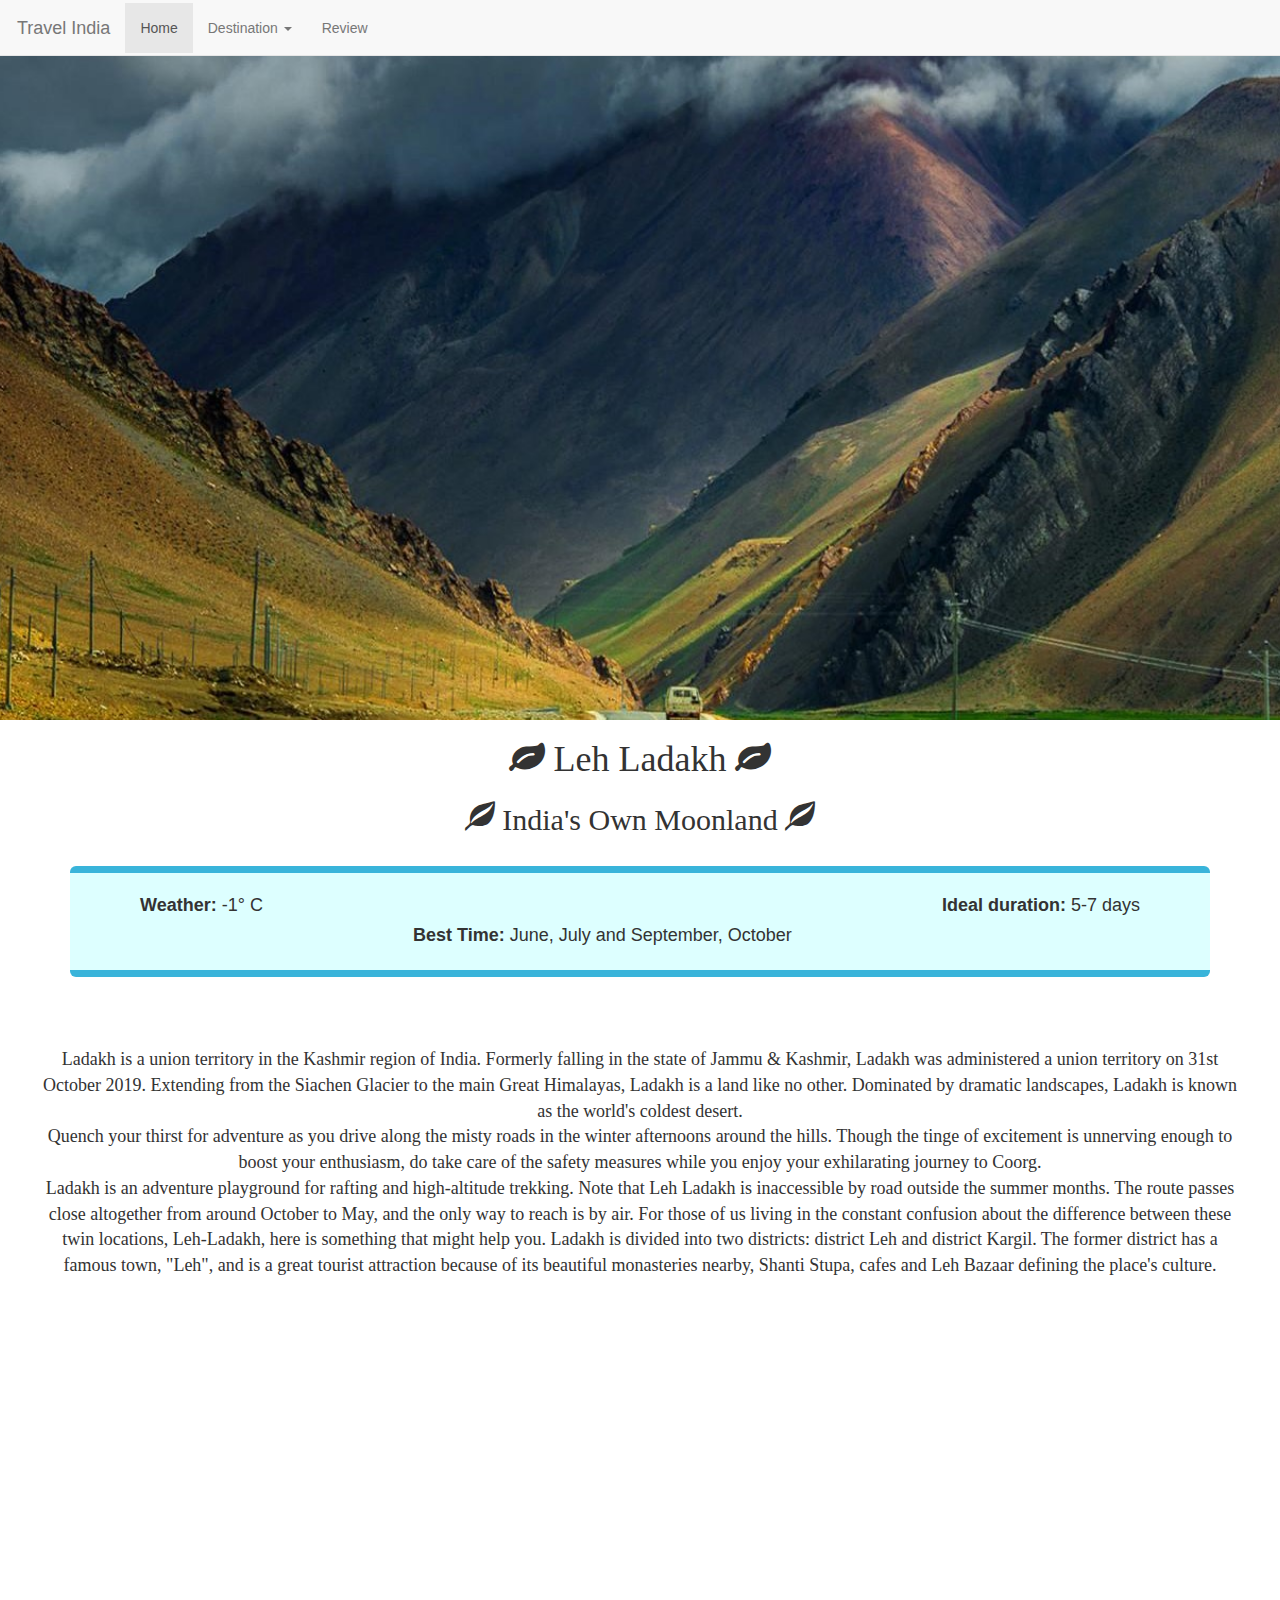
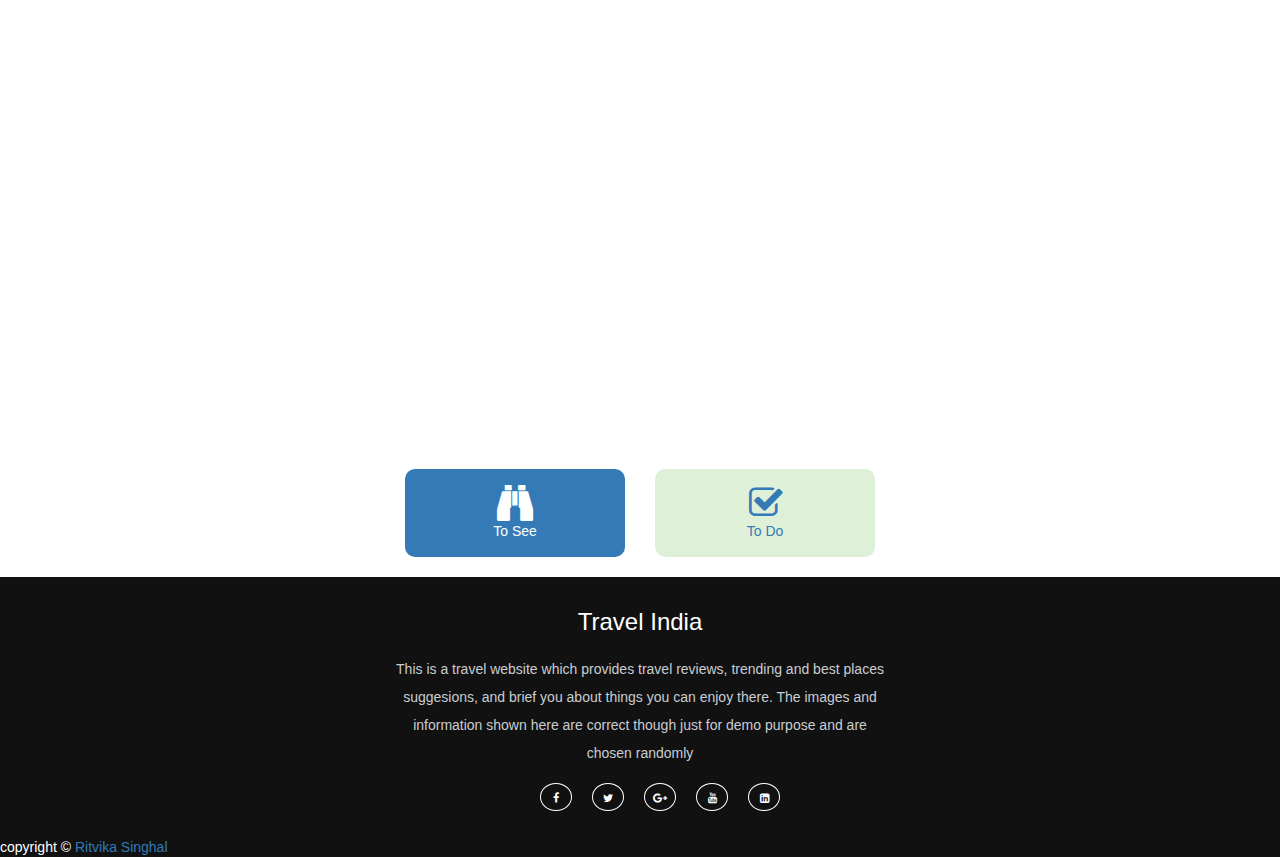
<file: leh.html>
<!DOCTYPE html>
<html lang="en">

<head>
    <meta charset="UTF-8">
    <meta http-equiv="X-UA-Compatible" content="IE=edge">
    <meta name="viewport" content="width=device-width, initial-scale=1.0">
    <title>Ladakh</title>
    <meta charset="utf-8">
    <meta name="viewport" content="width=device-width, initial-scale=1">
    <link rel="stylesheet" href="https://maxcdn.bootstrapcdn.com/bootstrap/3.4.1/css/bootstrap.min.css">
    <script src="https://ajax.googleapis.com/ajax/libs/jquery/3.5.1/jquery.min.js"></script>
    <script src="https://maxcdn.bootstrapcdn.com/bootstrap/3.4.1/js/bootstrap.min.js"></script>
    <meta name="viewport" content="width=device-width, initial-scale=1">
    <link rel="stylesheet" href="https://cdnjs.cloudflare.com/ajax/libs/font-awesome/4.7.0/css/font-awesome.min.css">
    <link rel="stylesheet" href="leh.css">
</head>

<body>
    <script src="leh.js"></script>
    <nav class="navbar navbar-default navbar-fixed-top">
        <div class="navbar-header">
            <a class="navbar-brand" href="#">Travel India</a>
        </div>
        <ul class="nav navbar-nav">
            <li class="active"><a href="/index.html">Home</a></li>
            <li class="dropdown"><a class="dropdown-toggle" data-toggle="dropdown" href="#">Destination <span
                        class="caret"></span></a>
                <ul class="dropdown-menu">
                    <li><a href="/coorg.html">Coorg</a></li>
                    <li><a href="/leh.html">Ladakh</a></li>
                    <li><a href="/manali.html">Manali</a></li>
                    <li><a href="/goa.html">Goa</a></li>
                    <li><a href="/rajasthan.html">Rajasthan</a></li>
                    <li><a href="/kashmir.html">Kashmir</a></li>
                </ul>
            </li>
            <li><a href="/rating.html">Review</a></li>
        </ul>
    </nav>
    <div class="parallax1"></div>
    <!-- <img class="img-responsive" src="img/a1.jpeg" alt="Coorg" style="height: 90vh; width:100%"> -->
    <h1 style="font-family: Lucida Handwriting; text-align: center;"> <i class="fa fa-leaf" style="font-size:36px;"></i>
        Leh Ladakh <i class="fa fa-leaf" style="font-size:36px;"></i></h1>
    <h2 style="font-family: Lucida Handwriting; text-align: center;"> <span class="glyphicon glyphicon-leaf"></span>
        India's Own Moonland <span class="glyphicon glyphicon-leaf"></span></h2>
    <br>
    <div class="container">
        <div class="jumbotron">
            <span style="font-size: 18px; float: left;padding: 10px;"><b> Weather: </b> -1° C</span>
            <span style="font-size: 18px; float: right;padding: 10px;"><b>Ideal duration:</b> 5-7 days </span>
            <br><br>
            <div style="font-size: 18px;text-align: center;padding-bottom: 12px;"><b>Best Time:</b> June, July and
                September, October
            </div>
        </div>
    </div>
    <p style="font-family: Georgia; font-size: 18px;text-align: center;padding: 40px;"> Ladakh is a union territory in
        the Kashmir region of India. Formerly falling in the state of Jammu & Kashmir, Ladakh was administered a union
        territory on 31st October 2019. Extending from the Siachen Glacier to the main Great Himalayas, Ladakh is a land
        like no other.
        Dominated by dramatic landscapes, Ladakh is known as the world's coldest desert.
        <br> Quench your thirst for adventure as you drive along the misty roads in the winter afternoons around the
        hills. Though the tinge of excitement is unnerving enough to boost your enthusiasm, do take care of the safety
        measures while you enjoy your exhilarating journey to Coorg.
        <br>Ladakh is an adventure playground for rafting and high-altitude trekking. Note that Leh Ladakh is
        inaccessible by road outside the summer months. The route passes close altogether from around October to May,
        and the only way to reach is by air.
        For those of us living in the constant confusion about the difference between these twin locations, Leh-Ladakh,
        here is something that might help you. Ladakh is divided into two districts: district Leh and district Kargil.
        The former district has a famous town, "Leh", and is a great tourist attraction because of its beautiful
        monasteries nearby, Shanti Stupa, cafes and Leh Bazaar defining the place's culture.
    </p>
    <div class="parallax2"></div>
    <br>
    <div class="container">
        <div class="row">
            <div class="col-md-6">
                <a href="#See" onclick="myFunction()">
                    <div class="card bg-primary" style="float: right;border-radius: 10px;">
                        <div class="card-body text-center">
                            <i class="fa fa-binoculars" style="font-size:36px"></i>
                            <p class="card-text">To See</p>
                        </div>
                    </div>
                </a>
            </div>
            <div class="col-md-6">
                <a href="#Do" onclick="myFunction2()">
                    <div class="card bg-success" style="float: left;border-radius: 10px;">
                        <div class="card-body text-center">
                            <i class="fa fa-check-square-o" style="font-size:36px;"></i>
                            <p class="card-text">To Do</p>
                        </div>
                    </div>
                </a>
            </div>
        </div>
    </div>
    <br>

    <div class="container">
        <div id="See">
            <div class="row">
                <div class="col-md-6">
                    <div class="thumbnail" style="width: 450px;">
                        <h3 style="font-family: Georgia;"> Pangong lake </h3>

                        <div id="myCarousel" class="carousel slide" data-ride="carousel">
                            <!-- Indicators -->
                            <ol class="carousel-indicators">
                                <li data-target="#myCarousel" data-slide-to="0" class="active"></li>
                                <li data-target="#myCarousel" data-slide-to="1"></li>
                                <li data-target="#myCarousel" data-slide-to="2"></li>
                                <li data-target="#myCarousel" data-slide-to="3"></li>
                            </ol>

                            <!-- Wrapper for slides -->
                            <div class="carousel-inner">

                                <div class="item active">
                                    <img src="img/leh11.jpg" style="width:100%; height: 350px;">
                                </div>

                                <div class="item">
                                    <img src="img/leh12.png" style="width:100%; height: 350px;">
                                </div>

                                <div class="item">
                                    <img src="img/leh13.jpg" style="width:100%; height: 350px;">
                                </div>

                                <div class="item">
                                    <img src="img/leh14.jpg" style="width:100%; height: 350px;">
                                </div>

                            </div>

                            <!-- Left and right controls -->
                            <a class="left carousel-control" href="#myCarousel" data-slide="prev">
                                <span class="glyphicon glyphicon-chevron-left"></span>
                                <span class="sr-only">Previous</span>
                            </a>
                            <a class="right carousel-control" href="#myCarousel" data-slide="next">
                                <span class="glyphicon glyphicon-chevron-right"></span>
                                <span class="sr-only">Next</span>
                            </a>
                        </div>

                        <div class="caption">
                            <p style="font-family: Georgia;">The most popular tourist attraction in Ladakh, Pangong lake is an endorheic (landlocked)
                                lake situated at 4350 meters. Also known as Pangong Tso it is 12 kilometres long and
                                extends from India to Tibet.
                                Almost 60% of Pangong Lake lies in the Tibetan Autonomous Region. A unique feature of
                                the lake is that it does not remain blue throughout the year or even the day, rather it
                                changes colours from azure to light blue to green and grey too! It is famous amongst
                                tourists as Ladakh lake, the spot where the Bollywood movie "3 Idiots" was shot.</p>
                        </div>
                    </div>
                </div>

                <div class="col-md-6">
                    <div class="thumbnail" style="width: 450px;">
                        <h3 style="font-family: Georgia;"> Khardung La </h3>

                        <div id="myCarousel2" class="carousel slide" data-ride="carousel">
                            <!-- Indicators -->
                            <ol class="carousel-indicators">
                                <li data-target="#myCarousel2" data-slide-to="0" class="active"></li>
                                <li data-target="#myCarousel2" data-slide-to="1"></li>
                                <li data-target="#myCarousel2" data-slide-to="2"></li>
                                <li data-target="#myCarousel2" data-slide-to="3"></li>
                            </ol>

                            <!-- Wrapper for slides -->
                            <div class="carousel-inner">

                                <div class="item active">
                                    <img src="img/leh21.jpg" style="width:100%; height: 350px;">
                                </div>

                                <div class="item">
                                    <img src="img/leh22.jpg" style="width:100%; height: 350px;">
                                </div>

                                <div class="item">
                                    <img src="img/leh23.jpg" style="width:100%; height: 350px;">
                                </div>

                                <div class="item">
                                    <img src="img/leh24.jpg" style="width:100%; height: 350px;">
                                </div>

                            </div>

                            <!-- Left and right controls -->
                            <a class="left carousel-control" href="#myCarousel2" data-slide="prev">
                                <span class="glyphicon glyphicon-chevron-left"></span>
                                <span class="sr-only">Previous</span>
                            </a>
                            <a class="right carousel-control" href="#myCarousel2" data-slide="next">
                                <span class="glyphicon glyphicon-chevron-right"></span>
                                <span class="sr-only">Next</span>
                            </a>
                        </div>

                        <div class="caption">
                            <p style="font-family: Georgia;">Jammu and Kashmir, near Leh. It serves as the gateway to Shyok and Nubra Valley.
                                Khardung La is popular as the highest motorable road in India at an elevation of 5602
                                metres. However, contrary to the belief, its actual elevation is 5359 metres making
                                Dungri La the highest motorable road pass in India.
                                Khardung La pass is a perfect getaway for adventure enthusiasts, peace seekers and
                                mountain biking aficionados. An Inner Line Permit is required by the tourists to enter
                                the pass and travel through it. Due to heavy rains and snowfall, the Khardung La pass
                                remains closed from October to May.</p>
                        </div>
                    </div>

                </div>

            </div>

            <div class="row">
                <div class="col-md-6">
                    <div class="thumbnail" style="width: 450px;">
                        <h3 style="font-family: Georgia;"> Nubra Valley </h3>

                        <div id="myCarousel3" class="carousel slide" data-ride="carousel">
                            <!-- Indicators -->
                            <ol class="carousel-indicators">
                                <li data-target="#myCarousel3" data-slide-to="0" class="active"></li>
                                <li data-target="#myCarousel3" data-slide-to="1"></li>
                                <li data-target="#myCarousel3" data-slide-to="2"></li>
                                <li data-target="#myCarousel3" data-slide-to="3"></li>
                            </ol>

                            <!-- Wrapper for slides -->
                            <div class="carousel-inner">

                                <div class="item active">
                                    <img src="img/leh31.jpg" style="width:100%; height: 350px;">
                                </div>

                                <div class="item">
                                    <img src="img/leh32.jpg" style="width:100%; height: 350px;">
                                </div>

                                <div class="item">
                                    <img src="img/leh33.jpg" style="width:100%; height: 350px;">
                                </div>

                                <div class="item">
                                    <img src="img/leh34.jpg" style="width:100%; height: 350px;">
                                </div>

                            </div>

                            <!-- Left and right controls -->
                            <a class="left carousel-control" href="#myCarousel3" data-slide="prev">
                                <span class="glyphicon glyphicon-chevron-left"></span>
                                <span class="sr-only">Previous</span>
                            </a>
                            <a class="right carousel-control" href="#myCarousel3" data-slide="next">
                                <span class="glyphicon glyphicon-chevron-right"></span>
                                <span class="sr-only">Next</span>
                            </a>
                        </div>

                        <div class="caption">
                            <p style="font-family: Georgia;">Nubra Valley lies in the union territory of Jammu & Kashmir, at a distance of around 140
                                Km from Leh.
                                With arid mountains in the backdrop, it is famous for the Bactrian camel rides, orchards
                                and monasteries. Surrounded by snow-dusted Himalayan mountains, it can be reached via
                                Khardung La.</p>
                        </div>
                    </div>
                </div>

                <div class="col-md-6">
                    <div class="thumbnail" style="width: 450px;">
                        <h3 style="font-family: Georgia;"> Sangam </h3>

                        <div id="myCarousel4" class="carousel slide" data-ride="carousel">
                            <!-- Indicators -->
                            <ol class="carousel-indicators">
                                <li data-target="#myCarousel4" data-slide-to="0" class="active"></li>
                                <li data-target="#myCarousel4" data-slide-to="1"></li>
                                <li data-target="#myCarousel4" data-slide-to="2"></li>
                            </ol>

                            <!-- Wrapper for slides -->
                            <div class="carousel-inner">

                                <div class="item active">
                                    <img src="img/leh41.jpeg" style="width:100%; height: 350px;">
                                </div>

                                <div class="item">
                                    <img src="img/leh42.webp" style="width:100%; height: 350px;">
                                </div>

                                <div class="item">
                                    <img src="img/leh43.jpg" style="width:100%; height: 350px;">
                                </div>

                            </div>

                            <!-- Left and right controls -->
                            <a class="left carousel-control" href="#myCarousel4" data-slide="prev">
                                <span class="glyphicon glyphicon-chevron-left"></span>
                                <span class="sr-only">Previous</span>
                            </a>
                            <a class="right carousel-control" href="#myCarousel4" data-slide="next">
                                <span class="glyphicon glyphicon-chevron-right"></span>
                                <span class="sr-only">Next</span>
                            </a>
                        </div>

                        <div class="caption">
                            <p style="font-family: Georgia;">Sangam is the confluence of Indus and Zanskar Rivers in Ladakh.
                                The two rivers can be separately seen meeting at this point. While the Indus River
                                appears as shiny blue, Zanskar River appears muddy green.</p>
                        </div>
                    </div>

                </div>

            </div>
        </div>
    </div>
    <div class="container">
        <div id="Do">
            <div class="row">
                <div class="col-md-6">
                    <div class="thumbnail">
                        <h2 style="font-family: Georgia;"> Rafting in Ladakh </h3>
                            <img src="img/leh51.jpg" style="width:100%">
                            <div class="caption">
                                <p style="font-family: Georgia;">Rafting expedition is done on Zanskar River, called the Grand Canyon of India, with
                                    high cliff like gorges at certain places.
                                    The Zanskar Rafting expedition is one of The best river trips in The world.</p>
                            </div>
                    </div>
                </div>
                <div class="col-md-6">
                    <div class="thumbnail">
                        <h2 style="font-family: Georgia;"> Trekking in Ladakh </h3>
                            <img src="img/leh52.jpg" style="width:100%">
                            <div class="caption">
                                <p style="font-family: Georgia;">Know for its majestic and moon like terrains, Leh is attracted by many natural lovers
                                    and adventurous tourist.
                                    Some popular trekking routes include Spiti to Ladakh, Markha Valley trekking, Ladakh
                                    Zanskar trekking and the Nubra Valley trekking.</p>
                            </div>
                    </div>
                </div>
            </div>

            <div class="row">
                <div class="col-md-6">
                    <div class="thumbnail">
                        <h2 style="font-family: Georgia;"> Explore Wildlife in Hemis National Park </h3>
                            <img src="img/leh53.png" style="width:100%">
                            <div class="caption">
                                <p style="font-family: Georgia;">At an altitude ranging from 3,300 m to 6,000 m above sea level, this sanctuary is
                                    known to be the highest in the world as well as the largest park of South Asia.
                                    It is also a habitat to the rare Snow Leopards.</p>
                            </div>
                    </div>
                </div>
                <div class="col-md-6">
                    <div class="thumbnail">
                        <h2 style="font-family: Georgia;"> Road trip </h3>
                            <img src="img/leh54.jpg" style="width:100%">
                            <div class="caption">
                                <p style="font-family: Georgia;">Chang La Pass is a high mountain pass and one of the highest motorable roads in the
                                    world.
                                    The 15km long pass is especially popular amongst bikers. The roads are mostly paved
                                    and are driveable by any vehicle. Changla is open for tourists from Mid May to
                                    October.</p>
                            </div>
                    </div>
                </div>
            </div>
        </div>
    </div>
    <div class="footer">
        <div class="footer-content">
            <h3>Travel India</h3>
            <p>This is a travel website which provides travel reviews, trending and best places suggesions, and
                brief you about things you can enjoy there.
                The images and information shown here are correct though just for demo purpose and are chosen
                randomly
            </p>
            <ul class="socials">
                <li><a href="#"><i class="fa fa-facebook"></i></a></li>
                <li><a href="#"><i class="fa fa-twitter"></i></a></li>
                <li><a href="#"><i class="fa fa-google-plus"></i></a></li>
                <li><a href="#"><i class="fa fa-youtube"></i></a></li>
                <li><a href="#"><i class="fa fa-linkedin-square"></i></a></li>
            </ul>
        </div>
        <p style="margin: 0px;">copyright &copy; <a href="#">Ritvika Singhal</a> </p>
    </div>

</body>

</html>
</file>
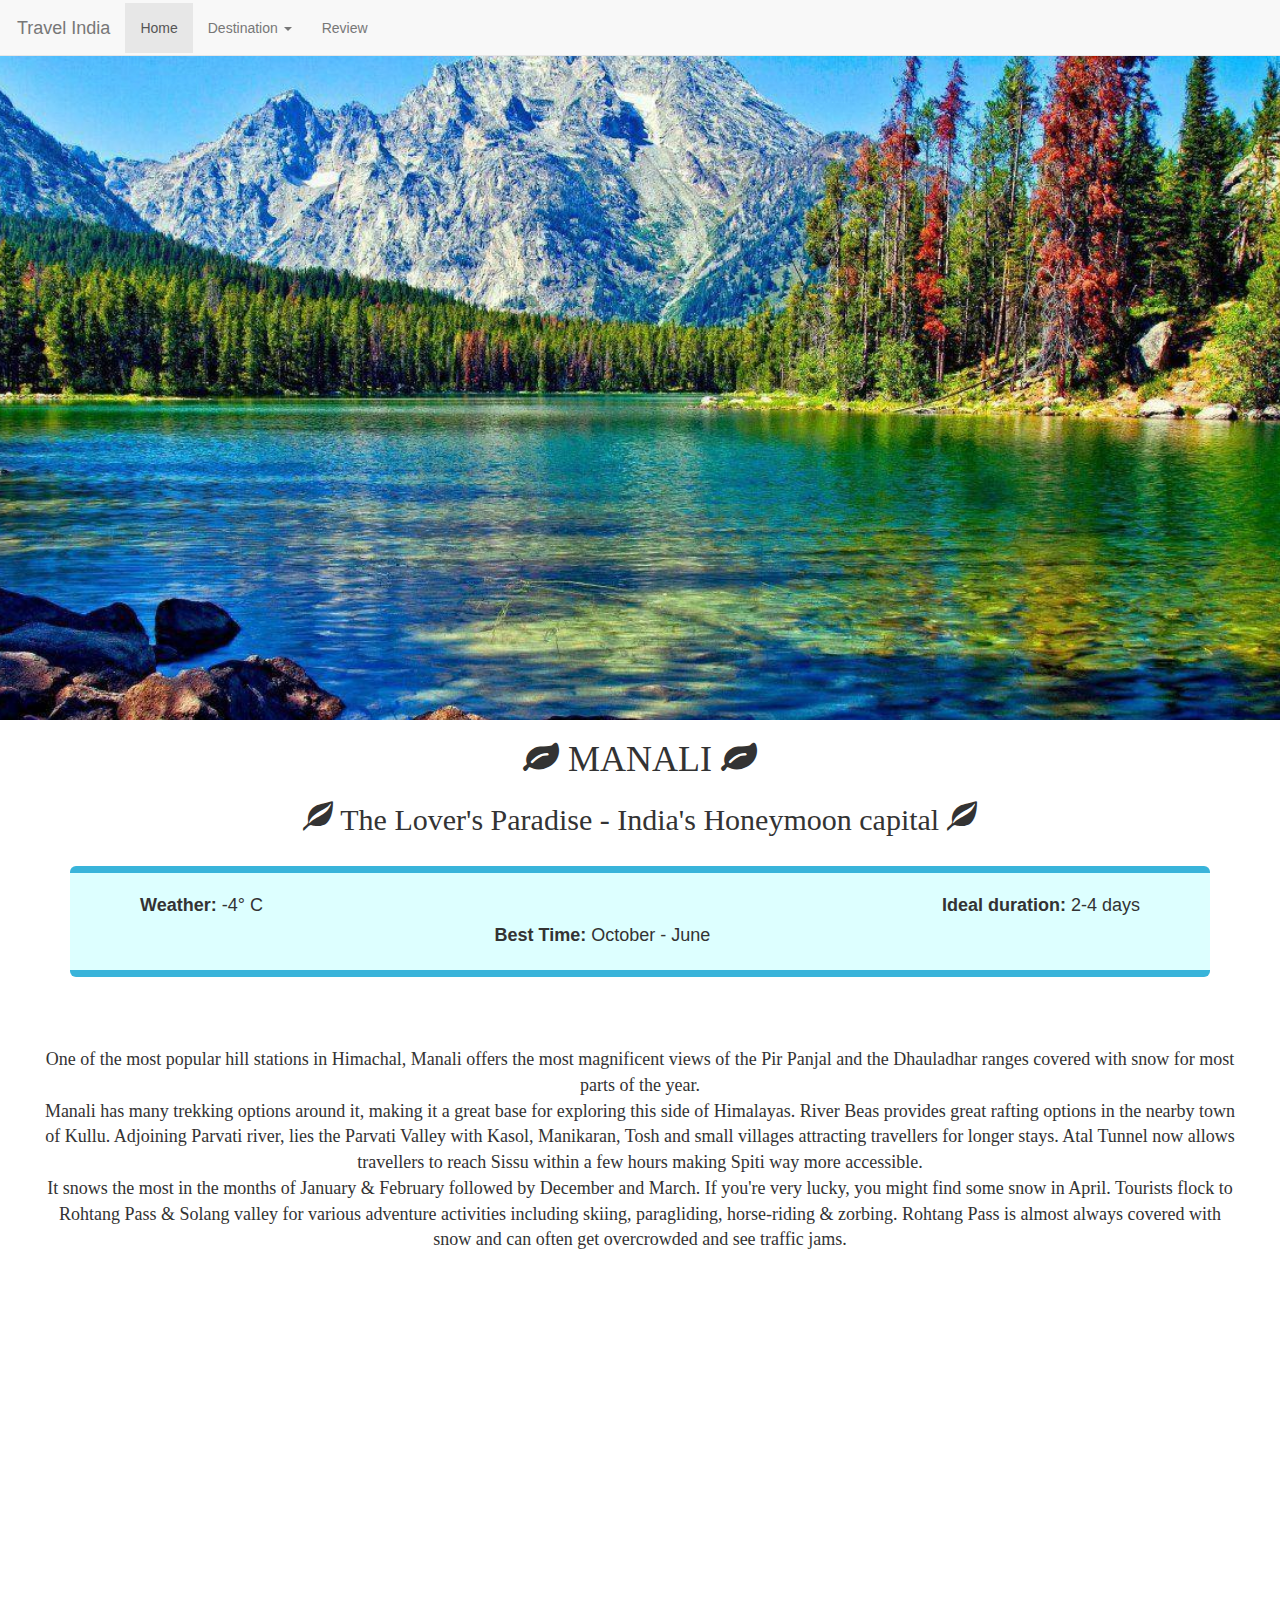
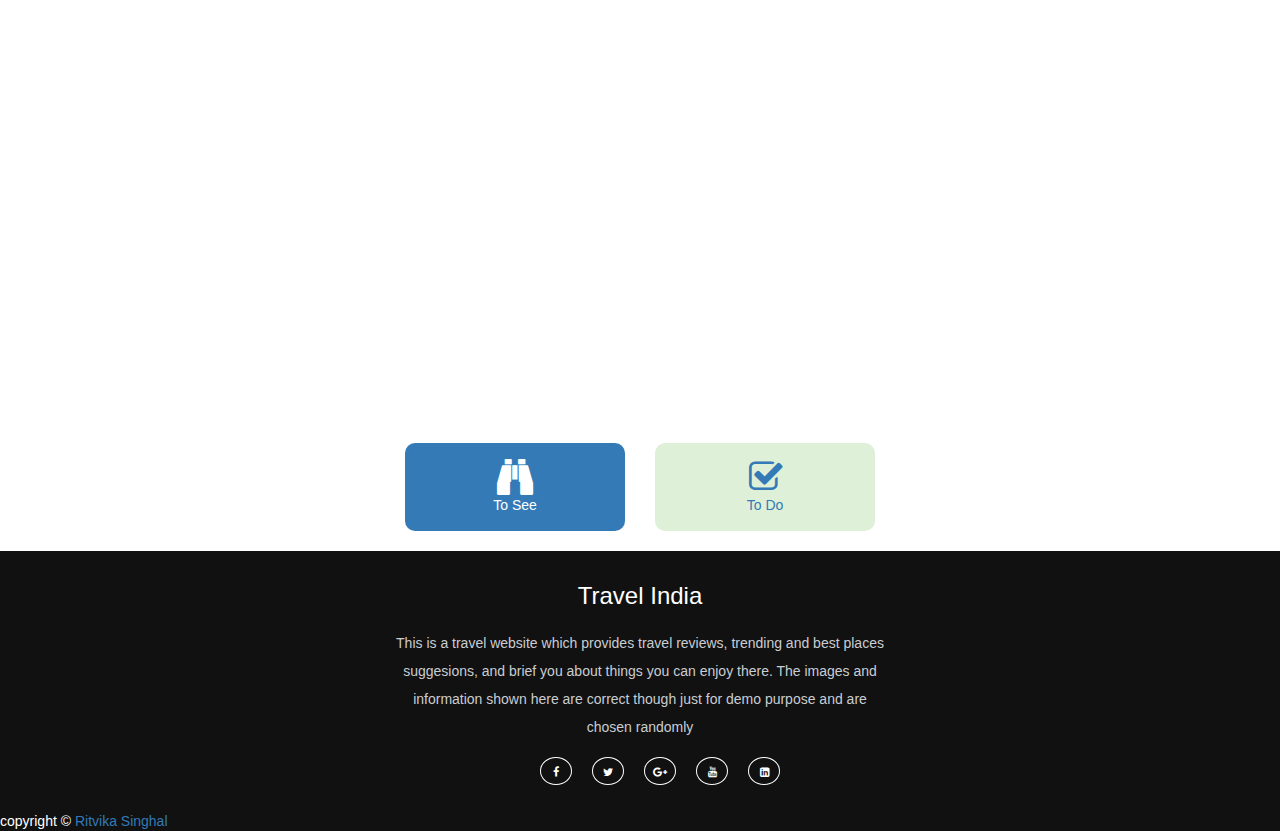
<file: manali.html>
<!DOCTYPE html>
<html lang="en">

<head>
    <meta charset="UTF-8">
    <meta http-equiv="X-UA-Compatible" content="IE=edge">
    <meta name="viewport" content="width=device-width, initial-scale=1.0">
    <title>Manali</title>
    <meta charset="utf-8">
    <meta name="viewport" content="width=device-width, initial-scale=1">
    <link rel="stylesheet" href="https://maxcdn.bootstrapcdn.com/bootstrap/3.4.1/css/bootstrap.min.css">
    <script src="https://ajax.googleapis.com/ajax/libs/jquery/3.5.1/jquery.min.js"></script>
    <script src="https://maxcdn.bootstrapcdn.com/bootstrap/3.4.1/js/bootstrap.min.js"></script>
    <meta name="viewport" content="width=device-width, initial-scale=1">
    <link rel="stylesheet" href="https://cdnjs.cloudflare.com/ajax/libs/font-awesome/4.7.0/css/font-awesome.min.css">
    <link rel="stylesheet" href="manali.css">
</head>

<body>
    <script src="manali.js"></script>
    <nav class="navbar navbar-default navbar-fixed-top">
        <div class="navbar-header">
            <a class="navbar-brand" href="#">Travel India</a>
        </div>
        <ul class="nav navbar-nav">
            <li class="active"><a href="/index.html">Home</a></li>
            <li class="dropdown"><a class="dropdown-toggle" data-toggle="dropdown" href="#">Destination <span
                        class="caret"></span></a>
                <ul class="dropdown-menu">
                    <li><a href="/coorg.html">Coorg</a></li>
                    <li><a href="/leh.html">Ladakh</a></li>
                    <li><a href="/manali.html">Manali</a></li>
                    <li><a href="/goa.html">Goa</a></li>
                    <li><a href="/rajasthan.html">Rajasthan</a></li>
                    <li><a href="/kashmir.html">Kashmir</a></li>
                </ul>
            </li>
            <li><a href="/rating.html">Review</a></li>
        </ul>
    </nav>
    <div class="parallax1"></div>
    <!-- <img class="img-responsive" src="img/a1.jpeg" alt="Coorg" style="height: 90vh; width:100%"> -->
    <h1 style="font-family: Lucida Handwriting; text-align: center;"> <i class="fa fa-leaf" style="font-size:36px;"></i>
        MANALI <i class="fa fa-leaf" style="font-size:36px;"></i></h1>
    <h2 style="font-family: Lucida Handwriting; text-align: center;"> <span class="glyphicon glyphicon-leaf"></span> The
        Lover's Paradise - India's Honeymoon capital <span class="glyphicon glyphicon-leaf"></span></h2>
    <br>
    <div class="container">
        <div class="jumbotron">
            <span style="font-size: 18px; float: left;padding: 10px;"><b> Weather: </b> -4° C</span>
            <span style="font-size: 18px; float: right;padding: 10px;"><b>Ideal duration:</b> 2-4 days </span>
            <br><br>
            <div style="font-size: 18px;text-align: center;padding-bottom: 12px;"><b>Best Time:</b> October - June
            </div>
        </div>
    </div>
    <p style="font-family: Georgia; font-size: 18px;text-align: center;padding: 40px;"> One of the most popular hill
        stations in Himachal, Manali offers the most magnificent views of the Pir Panjal and the Dhauladhar ranges
        covered with snow for most parts of the year. <br>
        Manali has many trekking options around it, making it a great base for exploring this side of Himalayas. River
        Beas provides great rafting options in the nearby town of Kullu.
        Adjoining Parvati river, lies the Parvati Valley with Kasol, Manikaran, Tosh and small villages attracting
        travellers for longer stays. Atal Tunnel now allows travellers to reach Sissu within a few hours making Spiti
        way more accessible.
        <br>
        It snows the most in the months of January & February followed by December and March. If you're very lucky, you
        might find some snow in April.
        Tourists flock to Rohtang Pass & Solang valley for various adventure activities including skiing, paragliding,
        horse-riding & zorbing. Rohtang Pass is almost always covered with snow and can often get overcrowded and see
        traffic jams.
    </p>
    <div class="parallax2"></div>
    <br>
    <div class="container">
        <div class="row">
            <div class="col-md-6">
                <a href="#See" onclick="myFunction()">
                    <div class="card bg-primary" style="float: right;border-radius: 10px;">
                        <div class="card-body text-center">
                            <i class="fa fa-binoculars" style="font-size:36px"></i>
                            <p class="card-text">To See</p>
                        </div>
                    </div>
                </a>
            </div>
            <div class="col-md-6">
                <a href="#Do" onclick="myFunction2()">
                    <div class="card bg-success" style="float: left;border-radius: 10px;">
                        <div class="card-body text-center">
                            <i class="fa fa-check-square-o" style="font-size:36px;"></i>
                            <p class="card-text">To Do</p>
                        </div>
                    </div>
                </a>
            </div>
        </div>
    </div>
    <br>

    <div class="container">
        <div id="See">
            <div class="row">
                <div class="col-md-6">
                    <div class="thumbnail" style="width: 450px;">
                        <h3 style="font-family: Georgia;"> Hadimba temple </h3>

                        <div id="myCarousel" class="carousel slide" data-ride="carousel">
                            <!-- Indicators -->
                            <ol class="carousel-indicators">
                                <li data-target="#myCarousel" data-slide-to="0" class="active"></li>
                                <li data-target="#myCarousel" data-slide-to="1"></li>
                                <li data-target="#myCarousel" data-slide-to="2"></li>
                                <li data-target="#myCarousel" data-slide-to="3"></li>
                            </ol>

                            <!-- Wrapper for slides -->
                            <div class="carousel-inner">

                                <div class="item active">
                                    <img src="img/m11.jpg" style="width:100%; height: 350px;">
                                </div>

                                <div class="item">
                                    <img src="img/m12.jpg" style="width:100%; height: 350px;">
                                </div>

                                <div class="item">
                                    <img src="img/m13.jpg" style="width:100%; height: 350px;">
                                </div>

                                <div class="item">
                                    <img src="img/m14.webp" style="width:100%; height: 350px;">
                                </div>

                            </div>

                            <!-- Left and right controls -->
                            <a class="left carousel-control" href="#myCarousel" data-slide="prev">
                                <span class="glyphicon glyphicon-chevron-left"></span>
                                <span class="sr-only">Previous</span>
                            </a>
                            <a class="right carousel-control" href="#myCarousel" data-slide="next">
                                <span class="glyphicon glyphicon-chevron-right"></span>
                                <span class="sr-only">Next</span>
                            </a>
                        </div>

                        <div class="caption">
                            <p style="font-family: Georgia;">Hadimba temple, away from the hustle and bustle of city life, is a peaceful place
                                surrounded by towering deodar trees.
                                The temple is dedicated to Hidimba, the wife of Bhima, one of the five Pandava prince
                                from the great Indian epic Mahabharata. The main attraction of the temple is the three
                                day Hidimba Devi Festival, which attracts devotees from all over the world and features
                                colourful folk dance performances.</p>
                        </div>
                    </div>
                </div>

                <div class="col-md-6">
                    <div class="thumbnail" style="width: 450px;">
                        <h3 style="font-family: Georgia;"> Solang Valley </h3>

                        <div id="myCarousel2" class="carousel slide" data-ride="carousel">
                            <!-- Indicators -->
                            <ol class="carousel-indicators">
                                <li data-target="#myCarousel2" data-slide-to="0" class="active"></li>
                                <li data-target="#myCarousel2" data-slide-to="1"></li>
                                <li data-target="#myCarousel2" data-slide-to="2"></li>
                                <li data-target="#myCarousel2" data-slide-to="3"></li>
                            </ol>

                            <!-- Wrapper for slides -->
                            <div class="carousel-inner">

                                <div class="item active">
                                    <img src="img/m21.jpg" style="width:100%; height: 350px;">
                                </div>

                                <div class="item">
                                    <img src="img/m22.jpg" style="width:100%; height: 350px;">
                                </div>

                                <div class="item">
                                    <img src="img/m23.jpg" style="width:100%; height: 350px;">
                                </div>

                                <div class="item">
                                    <img src="img/m24.jpg" style="width:100%; height: 350px;">
                                </div>

                            </div>

                            <!-- Left and right controls -->
                            <a class="left carousel-control" href="#myCarousel2" data-slide="prev">
                                <span class="glyphicon glyphicon-chevron-left"></span>
                                <span class="sr-only">Previous</span>
                            </a>
                            <a class="right carousel-control" href="#myCarousel2" data-slide="next">
                                <span class="glyphicon glyphicon-chevron-right"></span>
                                <span class="sr-only">Next</span>
                            </a>
                        </div>

                        <div class="caption">
                            <p style="font-family: Georgia;">Solang Valley is one of the most popular tourist destinations in Himachal Pradesh.
                                It is popular for adventure sports. During winters, Solang valley is covered with snow
                                making skiing is a popular sport here. There are training institutes and trainers
                                located to supervise skiers and train beginners.</p>
                        </div>
                    </div>

                </div>

            </div>

            <div class="row">
                <div class="col-md-6">
                    <div class="thumbnail" style="width: 450px;">
                        <h3 style="font-family: Georgia;"> Old Manali </h3>

                        <div id="myCarousel3" class="carousel slide" data-ride="carousel">
                            <!-- Indicators -->
                            <ol class="carousel-indicators">
                                <li data-target="#myCarousel3" data-slide-to="0" class="active"></li>
                                <li data-target="#myCarousel3" data-slide-to="1"></li>
                                <li data-target="#myCarousel3" data-slide-to="2"></li>
                                <li data-target="#myCarousel3" data-slide-to="3"></li>
                            </ol>

                            <!-- Wrapper for slides -->
                            <div class="carousel-inner">

                                <div class="item active">
                                    <img src="img/m31.jpg" style="width:100%; height: 350px;">
                                </div>

                                <div class="item">
                                    <img src="img/m32.jpg" style="width:100%; height: 350px;">
                                </div>

                                <div class="item">
                                    <img src="img/m33.jpg" style="width:100%; height: 350px;">
                                </div>

                                <div class="item">
                                    <img src="img/m34.webp" style="width:100%; height: 350px;">
                                </div>

                            </div>

                            <!-- Left and right controls -->
                            <a class="left carousel-control" href="#myCarousel3" data-slide="prev">
                                <span class="glyphicon glyphicon-chevron-left"></span>
                                <span class="sr-only">Previous</span>
                            </a>
                            <a class="right carousel-control" href="#myCarousel3" data-slide="next">
                                <span class="glyphicon glyphicon-chevron-right"></span>
                                <span class="sr-only">Next</span>
                            </a>
                        </div>

                        <div class="caption">
                            <p style="font-family: Georgia;">On the other side of the Manalsu river is a part of Manali, time left behind.
                                With a sweet scent of an old world charm, interspersed with guesthouses and an
                                increasing presence of tourism and hints of the present that it brings along, Old Manali
                                is a tiny shift in the world and its rush, one must experience while here.</p>
                        </div>
                    </div>
                </div>

                <div class="col-md-6">
                    <div class="thumbnail" style="width: 450px;">
                        <h3 style="font-family: Georgia;"> Jogini Waterfall </h3>

                        <div id="myCarousel4" class="carousel slide" data-ride="carousel">
                            <!-- Indicators -->
                            <ol class="carousel-indicators">
                                <li data-target="#myCarousel4" data-slide-to="0" class="active"></li>
                                <li data-target="#myCarousel4" data-slide-to="1"></li>
                                <li data-target="#myCarousel4" data-slide-to="2"></li>
                                <li data-target="#myCarousel4" data-slide-to="3"></li>
                            </ol>

                            <!-- Wrapper for slides -->
                            <div class="carousel-inner">

                                <div class="item active">
                                    <img src="img/m41.jpg" style="width:100%; height: 350px;">
                                </div>

                                <div class="item">
                                    <img src="img/m42.jpg" style="width:100%; height: 350px;">
                                </div>

                                <div class="item">
                                    <img src="img/m43.jpeg" style="width:100%; height: 350px;">
                                </div>

                                <div class="item">
                                    <img src="img/m44.jpg" style="width:100%; height: 350px;">
                                </div>

                            </div>

                            <!-- Left and right controls -->
                            <a class="left carousel-control" href="#myCarousel4" data-slide="prev">
                                <span class="glyphicon glyphicon-chevron-left"></span>
                                <span class="sr-only">Previous</span>
                            </a>
                            <a class="right carousel-control" href="#myCarousel4" data-slide="next">
                                <span class="glyphicon glyphicon-chevron-right"></span>
                                <span class="sr-only">Next</span>
                            </a>
                        </div>

                        <div class="caption">
                            <p style="font-family: Georgia;">Jogini Waterfall is located about 3 kilometres away from the bustling town of Manali and
                                around 2 kilometres away from Vashisht Temple.
                                Tourists have to trek ahead from the temple to reach Jogini Waterfall.
                            </p>
                        </div>
                    </div>

                </div>

            </div>
        </div>
    </div>
    <div class="container">
        <div id="Do">
            <div class="row">
                <div class="col-md-6">
                    <div class="thumbnail">
                        <h2 style="font-family: Georgia;"> Paragliding </h3>
                            <img src="img/m23.jpg" style="width:100%">
                            <div class="caption">
                                <p style="font-family: Georgia;">The hillside town of Manali is famous for paragliding. At 2050 metres above sea
                                    level, it is an ultimate location for the sport, with its beautiful green valleys,
                                    stark blue skies, and snow-capped mountain peaks.
                                    The picture-perfect valley boasts of ideal wind conditions for paragliding and is
                                    thronged by both international and domestic tourists. Starting with a basic training
                                    course, the operators are well organized, competent and trustworthy.</p>
                            </div>
                    </div>
                </div>
                <div class="col-md-6">
                    <div class="thumbnail">
                        <h2 style="font-family: Georgia;"> Rafting </h3>
                            <img src="img/m2.jfif" style="width:100%">
                            <div class="caption">
                                <p style="font-family: Georgia;">River Rafting in Manali is done along the River Beas and is considered ideal for
                                    expert rafters as well as beginners. The section of rafting starts from a small
                                    district called Pirdi, usually at 10:00 AM and takes about 1.5 hours.
                                    It is open throughout the week and people are advised to avoid the time when there
                                    is heavy rainfall which can lead to the rise in water level. The total cost of
                                    rafting in Kullu-Manali ranges from INR 500 to INR 2000 per person.</p>
                            </div>
                    </div>
                </div>
            </div>

            <div class="row">
                <div class="col-md-6">
                    <div class="thumbnail">
                        <h2 style="font-family: Georgia;"> Skiing </h3>
                            <img src="img/m5.webp" style="width:100%">
                            <div class="caption">
                                <p style="font-family: Georgia;">A major tourist spot of North India, Manali is known for its excellent skiing
                                    conditions with skiing enthusiasts visiting from all over the country. The
                                    undulating slopes of Solang Valley and Rohtang Pass are perfect for skiing.
                                    They are popular for amateurs to learn their first move while ideal grounds for
                                    professional skiing in Manali. So, if you are an adventure lover, leave yourself in
                                    the hands of your professional trainers to feel the thrill of skiing in the
                                    picturesque setting of Manali.</p>
                            </div>
                    </div>
                </div>
                <div class="col-md-6">
                    <div class="thumbnail">
                        <h2 style="font-family: Georgia;"> Hampta Pass trek </h3>
                            <img src="img/m51.jfif" style="width:100%">
                            <div class="caption">
                                <p style="font-family: Georgia;">THampta Pass, situated in the Manali region of the Himachal Pradesh, serves as one of
                                    the most convenient and enjoyable treks.
                                    Laden with pristine form of nature, the trail comprises of dense pine forests,
                                    pristine glacial valleys, vast meadows and panoramic landscape.</p>
                            </div>
                    </div>
                </div>
            </div>
        </div>
    </div>
    <div class="footer">
        <div class="footer-content">
            <h3>Travel India</h3>
            <p>This is a travel website which provides travel reviews, trending and best places suggesions, and
                brief you about things you can enjoy there.
                The images and information shown here are correct though just for demo purpose and are chosen
                randomly
            </p>
            <ul class="socials">
                <li><a href="#"><i class="fa fa-facebook"></i></a></li>
                <li><a href="#"><i class="fa fa-twitter"></i></a></li>
                <li><a href="#"><i class="fa fa-google-plus"></i></a></li>
                <li><a href="#"><i class="fa fa-youtube"></i></a></li>
                <li><a href="#"><i class="fa fa-linkedin-square"></i></a></li>
            </ul>
        </div>
        <p style="margin: 0px;">copyright &copy; <a href="#">Ritvika Singhal</a> </p>
    </div>

</body>

</html>
</file>
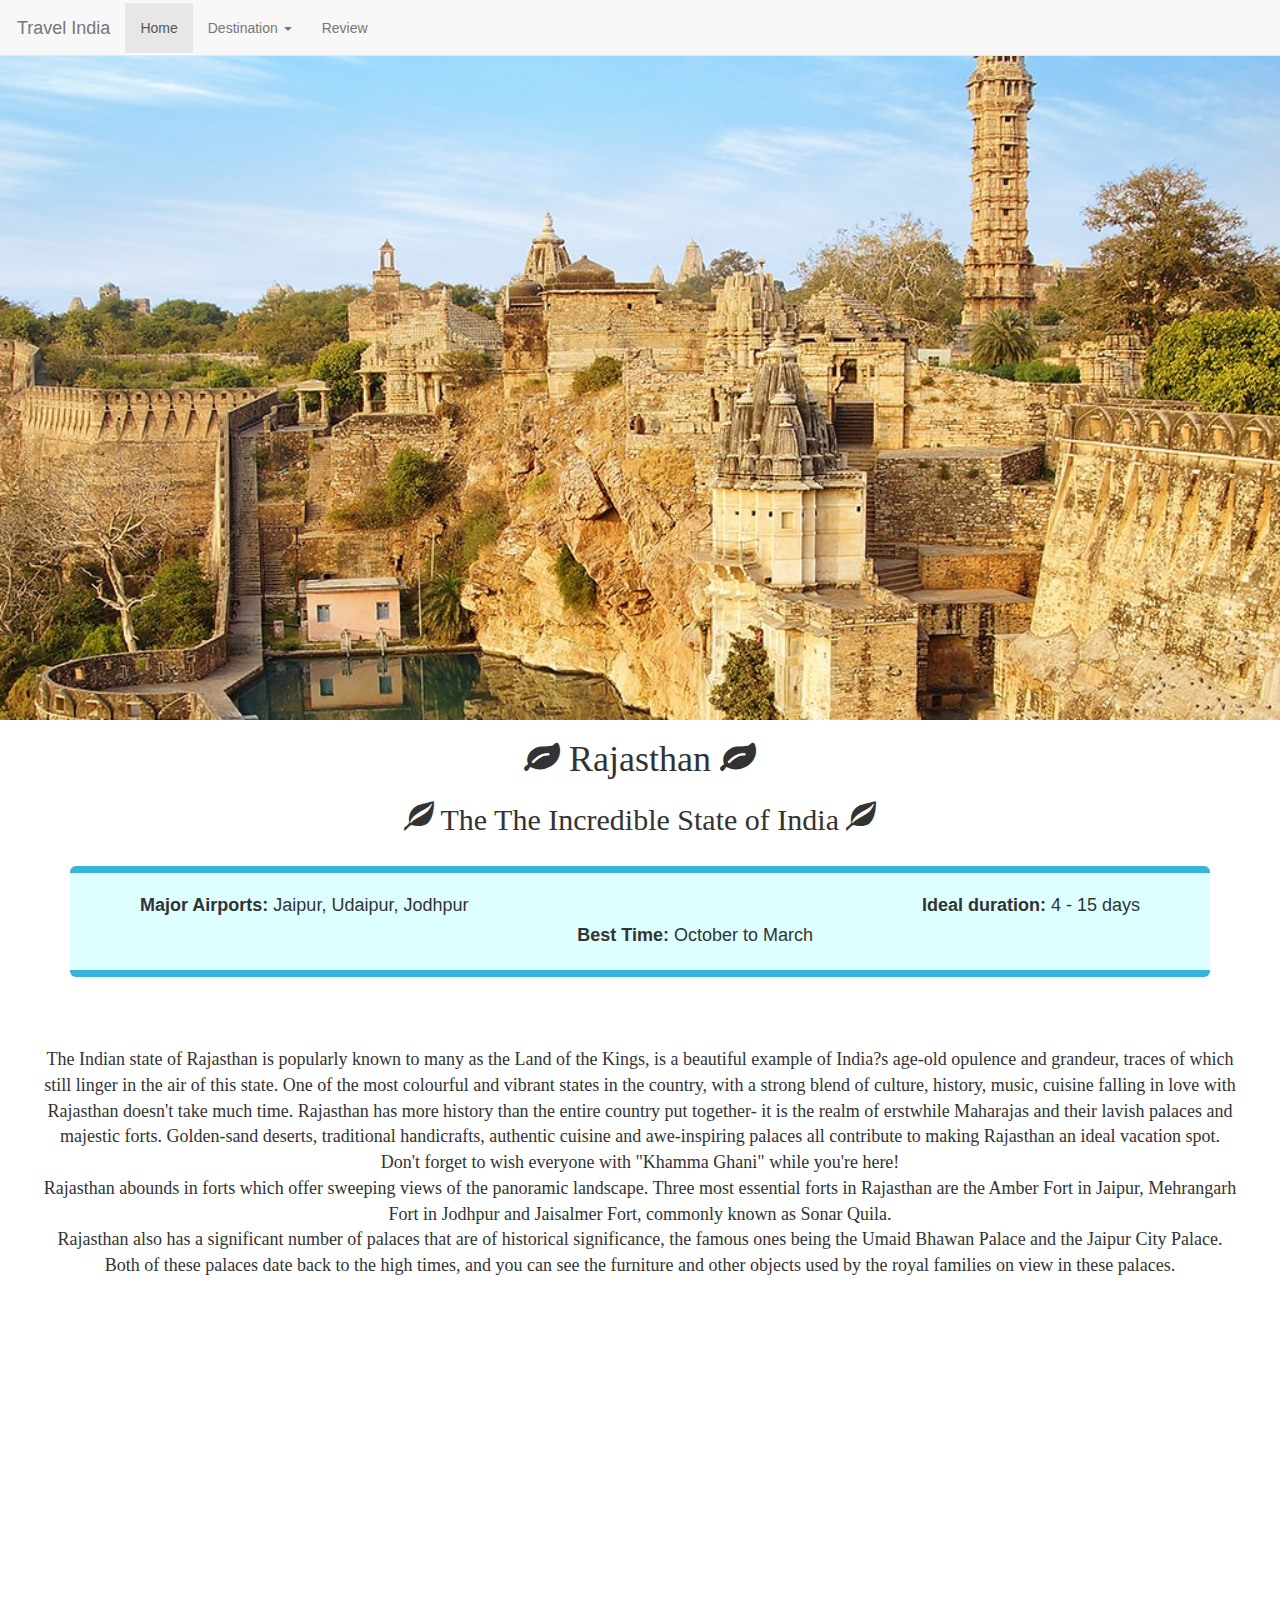
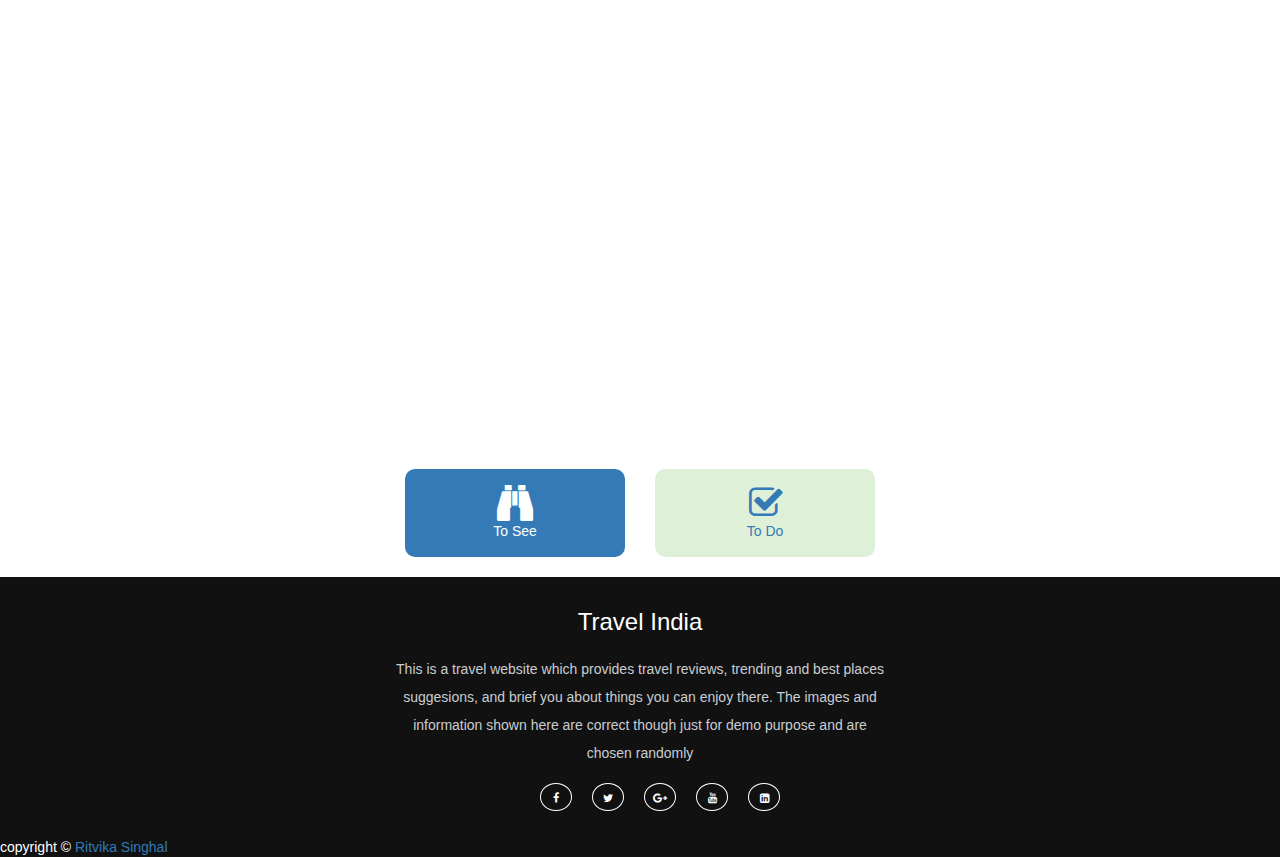
<file: rajasthan.html>
<!DOCTYPE html>
<html lang="en">

<head>
    <meta charset="UTF-8">
    <meta http-equiv="X-UA-Compatible" content="IE=edge">
    <meta name="viewport" content="width=device-width, initial-scale=1.0">
    <title>Rajasthan</title>
    <meta charset="utf-8">
    <meta name="viewport" content="width=device-width, initial-scale=1">
    <link rel="stylesheet" href="https://maxcdn.bootstrapcdn.com/bootstrap/3.4.1/css/bootstrap.min.css">
    <script src="https://ajax.googleapis.com/ajax/libs/jquery/3.5.1/jquery.min.js"></script>
    <script src="https://maxcdn.bootstrapcdn.com/bootstrap/3.4.1/js/bootstrap.min.js"></script>
    <meta name="viewport" content="width=device-width, initial-scale=1">
    <link rel="stylesheet" href="https://cdnjs.cloudflare.com/ajax/libs/font-awesome/4.7.0/css/font-awesome.min.css">
    <link rel="stylesheet" href="rajasthan.css">
</head>

<body>
    <script src="rajasthan.js"></script>
    <nav class="navbar navbar-default navbar-fixed-top">
        <div class="navbar-header">
            <a class="navbar-brand" href="#">Travel India</a>
        </div>
        <ul class="nav navbar-nav">
            <li class="active"><a href="/index.html">Home</a></li>
            <li class="dropdown"><a class="dropdown-toggle" data-toggle="dropdown" href="#">Destination <span
                        class="caret"></span></a>
                <ul class="dropdown-menu">
                    <li><a href="/coorg.html">Coorg</a></li>
                    <li><a href="/leh.html">Ladakh</a></li>
                    <li><a href="/manali.html">Manali</a></li>
                    <li><a href="/goa.html">Goa</a></li>
                    <li><a href="/rajasthan.html">Rajasthan</a></li>
                    <li><a href="/kashmir.html">Kashmir</a></li>
                </ul>
            </li>
            <li><a href="/rating.html">Review</a></li>
        </ul>
    </nav>
    <div class="parallax1"></div>
    <!-- <img class="img-responsive" src="img/a1.jpeg" alt="Coorg" style="height: 90vh; width:100%"> -->
    <h1 style="font-family: Lucida Handwriting; text-align: center;"> <i class="fa fa-leaf" style="font-size:36px;"></i>
        Rajasthan <i class="fa fa-leaf" style="font-size:36px;"></i></h1>
    <h2 style="font-family: Lucida Handwriting; text-align: center;"> <span class="glyphicon glyphicon-leaf"></span> The
        The Incredible State of India <span class="glyphicon glyphicon-leaf"></span></h2>
    <br>
    <div class="container">
        <div class="jumbotron">
            <span style="font-size: 18px; float: left;padding: 10px;"><b> Major Airports: </b> Jaipur, Udaipur,
                Jodhpur</span>
            <span style="font-size: 18px; float: right;padding: 10px;"><b>Ideal duration:</b> 4 - 15 days </span>
            <br><br>
            <div style="font-size: 18px;text-align: center;padding-bottom: 12px;"><b>Best Time:</b> October to March
            </div>
        </div>
    </div>
    <p style="font-family: Georgia; font-size: 18px;text-align: center;padding: 40px;"> The Indian state of Rajasthan is
        popularly known to many as the Land of the Kings, is a beautiful example of India?s age-old opulence and
        grandeur, traces of which still linger in the air of this state. One of the most colourful and vibrant states in
        the country, with a strong blend of culture, history, music, cuisine falling in love with Rajasthan doesn't take
        much time.
        Rajasthan has more history than the entire country put together- it is the realm of erstwhile Maharajas and
        their lavish palaces and majestic forts. Golden-sand deserts, traditional handicrafts, authentic cuisine and
        awe-inspiring palaces all contribute to making Rajasthan an ideal vacation spot. Don't forget to wish everyone
        with "Khamma Ghani" while you're here! <br>
        Rajasthan abounds in forts which offer sweeping views of the panoramic landscape. Three most essential forts in
        Rajasthan are the Amber Fort in Jaipur, Mehrangarh Fort in Jodhpur and Jaisalmer Fort, commonly known as Sonar
        Quila.<br>
        Rajasthan also has a significant number of palaces that are of historical significance, the famous ones being
        the Umaid Bhawan Palace and the Jaipur City Palace. Both of these palaces date back to the high times, and you
        can see the furniture and other objects used by the royal families on view in these palaces.</p>

    <div class="parallax2"></div>
    <br>
    <div class="container">
        <div class="row">
            <div class="col-md-6">
                <a href="#See" onclick="myFunction()">
                    <div class="card bg-primary" style="float: right;border-radius: 10px;">
                        <div class="card-body text-center">
                            <i class="fa fa-binoculars" style="font-size:36px"></i>
                            <p class="card-text">To See</p>
                        </div>
                    </div>
                </a>
            </div>
            <div class="col-md-6">
                <a href="#Do" onclick="myFunction2()">
                    <div class="card bg-success" style="float: left;border-radius: 10px;">
                        <div class="card-body text-center">
                            <i class="fa fa-check-square-o" style="font-size:36px;"></i>
                            <p class="card-text">To Do</p>
                        </div>
                    </div>
                </a>
            </div>
        </div>
    </div>
    <br>

    <div class="container">
        <div id="See">
            <div class="row">
                <div class="col-md-6">
                    <div class="thumbnail" style="width: 450px;">
                        <h3 style="font-family: Georgia;"> Jaipur </h3>

                        <div id="myCarousel" class="carousel slide" data-ride="carousel">
                            <!-- Indicators -->
                            <ol class="carousel-indicators">
                                <li data-target="#myCarousel" data-slide-to="0" class="active"></li>
                                <li data-target="#myCarousel" data-slide-to="1"></li>
                                <li data-target="#myCarousel" data-slide-to="2"></li>
                                <li data-target="#myCarousel" data-slide-to="3"></li>
                            </ol>

                            <!-- Wrapper for slides -->
                            <div class="carousel-inner">

                                <div class="item active">
                                    <img src="img/r11.jpg" style="width:100%; height: 350px;">
                                </div>

                                <div class="item">
                                    <img src="img/r12.jpg" style="width:100%; height: 350px;">
                                </div>

                                <div class="item">
                                    <img src="img/r13.jpg" style="width:100%; height: 350px;">
                                </div>

                                <div class="item">
                                    <img src="img/r14.jpg" style="width:100%; height: 350px;">
                                </div>

                            </div>

                            <!-- Left and right controls -->
                            <a class="left carousel-control" href="#myCarousel" data-slide="prev">
                                <span class="glyphicon glyphicon-chevron-left"></span>
                                <span class="sr-only">Previous</span>
                            </a>
                            <a class="right carousel-control" href="#myCarousel" data-slide="next">
                                <span class="glyphicon glyphicon-chevron-right"></span>
                                <span class="sr-only">Next</span>
                            </a>
                        </div>

                        <div class="caption">
                            <p style="font-family: Georgia;">Also called the Pink City, Jaipur is the capital of the royal state of Rajasthan. Along
                                with Delhi and Agra, Jaipur forms the Golden Triangle and hails as one of the most
                                famous tourist circuits in the country.</p>
                        </div>
                    </div>
                </div>

                <div class="col-md-6">
                    <div class="thumbnail" style="width: 450px;">
                        <h3 style="font-family: Georgia;"> Udaipur </h3>

                        <div id="myCarousel2" class="carousel slide" data-ride="carousel">
                            <!-- Indicators -->
                            <ol class="carousel-indicators">
                                <li data-target="#myCarousel2" data-slide-to="0" class="active"></li>
                                <li data-target="#myCarousel2" data-slide-to="1"></li>
                                <li data-target="#myCarousel2" data-slide-to="2"></li>
                                <li data-target="#myCarousel2" data-slide-to="3"></li>
                            </ol>

                            <!-- Wrapper for slides -->
                            <div class="carousel-inner">

                                <div class="item active">
                                    <img src="img/r21.jpg" style="width:100%; height: 350px;">
                                </div>

                                <div class="item">
                                    <img src="img/r22.webp" style="width:100%; height: 350px;">
                                </div>

                                <div class="item">
                                    <img src="img/r23.jpg" style="width:100%; height: 350px;">
                                </div>

                                <div class="item">
                                    <img src="img/r24.jpg" style="width:100%; height: 350px;">
                                </div>

                            </div>

                            <!-- Left and right controls -->
                            <a class="left carousel-control" href="#myCarousel2" data-slide="prev">
                                <span class="glyphicon glyphicon-chevron-left"></span>
                                <span class="sr-only">Previous</span>
                            </a>
                            <a class="right carousel-control" href="#myCarousel2" data-slide="next">
                                <span class="glyphicon glyphicon-chevron-right"></span>
                                <span class="sr-only">Next</span>
                            </a>
                        </div>

                        <div class="caption">
                            <p style="font-family: Georgia;">Udaipur, also known as the City of Lakes, is one of the most visited tourist places in
                                Rajasthan. Located around stunning water lakes and enveloped by the Aravalli Hills in
                                all directions, Udaipur is known for its azure lakes, magnificent palaces, vibrant
                                culture and delectable food. Along with being a must-visit destination, it is also one
                                of the best places to experience luxury in India.
                                Boating through the shimmering Lake Pichola is one of the most beautiful sights and
                                highlights of every Udaipur trip. Also known as the "Venice of the East", Udaipur is
                                inarguably one of the most romantic cities in India</p>
                        </div>
                    </div>

                </div>

            </div>

            <div class="row">
                <div class="col-md-6">
                    <div class="thumbnail" style="width: 450px;">
                        <h3 style="font-family: Georgia;"> Jaisalmer </h3>

                        <div id="myCarousel3" class="carousel slide" data-ride="carousel">
                            <!-- Indicators -->
                            <ol class="carousel-indicators">
                                <li data-target="#myCarousel3" data-slide-to="0" class="active"></li>
                                <li data-target="#myCarousel3" data-slide-to="1"></li>
                                <li data-target="#myCarousel3" data-slide-to="2"></li>
                                <li data-target="#myCarousel3" data-slide-to="3"></li>
                            </ol>

                            <!-- Wrapper for slides -->
                            <div class="carousel-inner">

                                <div class="item active">
                                    <img src="img/r31.jpg" style="width:100%; height: 350px;">
                                </div>

                                <div class="item">
                                    <img src="img/r32.jpg" style="width:100%; height: 350px;">
                                </div>

                                <div class="item">
                                    <img src="img/r33.jpg" style="width:100%; height: 350px;">
                                </div>

                                <div class="item">
                                    <img src="img/r34.jpg" style="width:100%; height: 350px;">
                                </div>

                            </div>

                            <!-- Left and right controls -->
                            <a class="left carousel-control" href="#myCarousel3" data-slide="prev">
                                <span class="glyphicon glyphicon-chevron-left"></span>
                                <span class="sr-only">Previous</span>
                            </a>
                            <a class="right carousel-control" href="#myCarousel3" data-slide="next">
                                <span class="glyphicon glyphicon-chevron-right"></span>
                                <span class="sr-only">Next</span>
                            </a>
                        </div>

                        <div class="caption">
                            <p style="font-family: Georgia;">Jaisalmer is a prominent tourist spot located in the northwestern state of Rajasthan in
                                India. It is known as the 'golden city' due to its golden dunes and castles clad in
                                golden honey sandstone. Jaisalmer is adorned with lakes, ornate Jain temples and
                                havelis.
                                Climb onto the camel saddle and make your way through this desert to camp under the
                                starry night sky for an unforgettable experience.
                                The Jaisalmer Fort stands as a citadel with narrow alleys inhabited by people for
                                generations and shops selling colourful handicrafts.</p>
                        </div>
                    </div>
                </div>

                <div class="col-md-6">
                    <div class="thumbnail" style="width: 450px;">
                        <h3 style="font-family: Georgia;"> Jodhpur </h3>

                        <div id="myCarousel4" class="carousel slide" data-ride="carousel">
                            <!-- Indicators -->
                            <ol class="carousel-indicators">
                                <li data-target="#myCarousel4" data-slide-to="0" class="active"></li>
                                <li data-target="#myCarousel4" data-slide-to="1"></li>
                                <li data-target="#myCarousel4" data-slide-to="2"></li>
                                <li data-target="#myCarousel4" data-slide-to="3"></li>
                            </ol>

                            <!-- Wrapper for slides -->
                            <div class="carousel-inner">

                                <div class="item active">
                                    <img src="img/r41.jpg" style="width:100%; height: 350px;">
                                </div>

                                <div class="item">
                                    <img src="img/r42.jpg" style="width:100%; height: 350px;">
                                </div>

                                <div class="item">
                                    <img src="img/r43.jpg" style="width:100%; height: 350px;">
                                </div>

                                <div class="item">
                                    <img src="img/r44.jpg" style="width:100%; height: 350px;">
                                </div>

                            </div>

                            <!-- Left and right controls -->
                            <a class="left carousel-control" href="#myCarousel4" data-slide="prev">
                                <span class="glyphicon glyphicon-chevron-left"></span>
                                <span class="sr-only">Previous</span>
                            </a>
                            <a class="right carousel-control" href="#myCarousel4" data-slide="next">
                                <span class="glyphicon glyphicon-chevron-right"></span>
                                <span class="sr-only">Next</span>
                            </a>
                        </div>

                        <div class="caption">
                            <p style="font-family: Georgia;">Jodhpur is the second-largest city in Rajasthan and the former capital of the Marwar
                                region. It is popularly called "the Blue City" as it looks completely blue from an
                                aerial view because of its blue walls and houses.
                                Jodhpur is primarily famous for its temples, lakes and snacks, with the magnificent
                                Mehrangarh Fort being the main attraction.
                                The magic of Jodhpur lies in the streets of the old city itself, which circles the
                                mighty Mehrangarh
                            </p>
                        </div>
                    </div>

                </div>

            </div>
        </div>
    </div>
    <div class="container">
        <div id="Do">
            <div class="row">
                <div class="col-md-6">
                    <div class="thumbnail">
                        <h2 style="font-family: Georgia;"> Elefantastic </h3>
                            <img src="img/r51.jpg" style="width:100%">
                            <div class="caption">
                                <p style="font-family: Georgia;">Elefantastic, situated at the capital city of Rajasthan, Jaipur, is a place that will
                                    change your perception of an elephant sanctuary forever. The elephants here are
                                    treated nicely, and it also boasts of its great hospitality, extreme geography,
                                    kaleidoscopic culture, deep-rooted spirituality, photogenic chaos and love for
                                    animals.</p>
                            </div>
                    </div>
                </div>
                <div class="col-md-6">
                    <div class="thumbnail">
                        <h2 style="font-family: Georgia;"> Sajjangarh Biological Park </h3>
                            <img src="img/r52.jfif" style="width:100%">
                            <div class="caption">
                                <p style="font-family: Georgia;">The Sajjangarh Biological Park about 4km from Udaipur, Rajasthan is situated on the
                                    foothills of the Sajjangarh Palace which is also known as the Monsoon Palace. It is
                                    a zoological garden known to house over 21 species of animals and birds including
                                    leopards, lions, marsh crocodiles, blackbucks, ostriches etc</p>
                            </div>
                    </div>
                </div>
            </div>

            <div class="row">
                <div class="col-md-6">
                    <div class="thumbnail">
                        <h2 style="font-family: Georgia;"> Trekking in Udaipur </h3>
                            <img src="img/r53.jpg" style="width:100%">
                            <div class="caption">
                                <p style="font-family: Georgia;">Popularly called as the “Venice of the East” for its ethereal lakes and enchanting
                                    surroundings, Udaipur not only is perfect for sightseeing but also adventure sports.
                                    Trekking is one of the top tourist activities to enjoy while on a trip to the “City
                                    of Lakes”. With the backdrop of the majestic Aravalli range, there are several
                                    trekking trails in the region ranging from easy to moderate and tough, ideal for
                                    both amateurs and professionals.</p>
                            </div>
                    </div>
                </div>
                <div class="col-md-6">
                    <div class="thumbnail">
                        <h2 style="font-family: Georgia;"> Camel Safari </h3>
                            <img src="img/r54.jpeg" style="width:100%">
                            <div class="caption">
                                <p style="font-family: Georgia;">With Rajasthan being the desert state of India, camel safaris across the Thar desert
                                    are ever present through the region. The city of Jodhpur offers multiple packages of
                                    varying durations for its visitors.</p>
                            </div>
                    </div>
                </div>
            </div>
        </div>
    </div>
    <div class="footer">
        <div class="footer-content">
            <h3>Travel India</h3>
            <p>This is a travel website which provides travel reviews, trending and best places suggesions, and
                brief you about things you can enjoy there.
                The images and information shown here are correct though just for demo purpose and are chosen
                randomly
            </p>
            <ul class="socials">
                <li><a href="#"><i class="fa fa-facebook"></i></a></li>
                <li><a href="#"><i class="fa fa-twitter"></i></a></li>
                <li><a href="#"><i class="fa fa-google-plus"></i></a></li>
                <li><a href="#"><i class="fa fa-youtube"></i></a></li>
                <li><a href="#"><i class="fa fa-linkedin-square"></i></a></li>
            </ul>
        </div>
        <p style="margin: 0px;">copyright &copy; <a href="#">Ritvika Singhal</a> </p>
    </div>

</body>

</html>
</file>
<file: coorg.css>
/* coorg css */
.navbar{
  padding: 2px;
  padding-top: 3px;
}
/* .navbar {
    position: relative;
    min-height: 60px;
    margin-bottom: 0px;
    border: 1px solid transparent;
  } */
.jumbotron {
    padding-top: 10px;
    padding-bottom: 10px;
    background-color:rgb(221,255,255);
    border: rgb(57, 180, 218);
    border-style: solid;
    border-width: 7px;
    border-left: 0;
    border-right: 0;
  }
  .card{
    width:220px;
    padding-top: 16px;
    padding-bottom: 6px;
  }
  .carousel-inner img {
    width: 100%;
    height: 100%;
  }
  .thumbnail{
      width: 450px;
  }
  #See{
      display: none;
  }
  #Do{
      display: none;
  }
  html {
    scroll-behavior: smooth;
  }
  body, html {
    height: 100%;
  }
  
  .parallax1 {
    /* The image used */
    background-image: url('img/a1.jpeg');
  
    /* Full height */
    height: 80%; 
  
    /* Create the parallax scrolling effect */
    background-attachment: fixed;
    background-position: center;
    background-repeat: no-repeat;
    background-size: cover;
  }
  .parallax2 {
    /* The image used */
    background-image: url('img/a11.jpg');
  
    /* Full height */
    height: 80%; 
  
    /* Create the parallax scrolling effect */
    background-attachment: fixed;
    background-position: center;
    background-repeat: no-repeat;
    background-size: cover;
  }

  
  .footer{
    position: relative;
    bottom: 0;
    left: 0;
    right: 0;
    background: #111;
    height: auto;
    width: 100vw;
    padding-top: 12px;
    color: #fff;
  }
  .footer-content{
    display: flex;
    align-items: center;
    justify-content: center;
    flex-direction: column;
    text-align: center;
    clear:both;
  }
  .footer-content p{
    max-width: 500px;
    margin: 10px auto;
    line-height: 28px;
    font-size: 14px;
    color: #cacdd2;
  }
  
  .socials{
    list-style: none;
    display: flex;
    align-items: center;
    justify-content: center;
    margin: 1rem 0 3rem 0;
  }
  .socials li{
    margin: 0 10px;
  }
  .socials a{
    text-decoration: none;
    color: #fff;
    border: 1.1px solid white;
    padding: 5px;
    
    border-radius: 50%;
    
  }
  .socials a i{
    font-size: 1.1rem;
    width: 20px;
    
  
    transition: color .4s ease;
    
  }
  .socials a:hover i{
    color: aqua;
  }
</file>
<file: goa.css>
/* coorg css */
.navbar{
  padding: 2px;
  padding-top: 3px;
}
/* .navbar {
    position: relative;
    min-height: 60px;
    margin-bottom: 0px;
    border: 1px solid transparent;
  } */
.jumbotron {
    padding-top: 10px;
    padding-bottom: 10px;
    background-color:rgb(221,255,255);
    border: rgb(57, 180, 218);
    border-style: solid;
    border-width: 7px;
    border-left: 0;
    border-right: 0;
  }
  .card{
    width:220px;
    padding-top: 16px;
    padding-bottom: 6px;
  }
  .carousel-inner img {
    width: 100%;
    height: 100%;
  }
  .thumbnail{
      width: 450px;
  }
  #See{
      display: none;
  }
  #Do{
      display: none;
  }
  html {
    scroll-behavior: smooth;
  }
  body, html {
    height: 100%;
  }
  
  .parallax1 {
    /* The image used */
    background-image: url('img/g1.jpg');
  
    /* Full height */
    height: 80%; 
  
    /* Create the parallax scrolling effect */
    background-attachment: fixed;
    background-position: center;
    background-repeat: no-repeat;
    background-size: cover;
  }
  .parallax2 {
    /* The image used */
    background-image: url('img/g2.jfif');
  
    /* Full height */
    height: 80%; 
  
    /* Create the parallax scrolling effect */
    background-attachment: fixed;
    background-position: center;
    background-repeat: no-repeat;
    background-size: cover;
  }

  .footer{
    position: relative;
    bottom: 0;
    left: 0;
    right: 0;
    background: #111;
    height: auto;
    width: 100vw;
    padding-top: 12px;
    color: #fff;
  }
  .footer-content{
    display: flex;
    align-items: center;
    justify-content: center;
    flex-direction: column;
    text-align: center;
    clear:both;
  }
  .footer-content p{
    max-width: 500px;
    margin: 10px auto;
    line-height: 28px;
    font-size: 14px;
    color: #cacdd2;
  }
  
  .socials{
    list-style: none;
    display: flex;
    align-items: center;
    justify-content: center;
    margin: 1rem 0 3rem 0;
  }
  .socials li{
    margin: 0 10px;
  }
  .socials a{
    text-decoration: none;
    color: #fff;
    border: 1.1px solid white;
    padding: 5px;
    
    border-radius: 50%;
    
  }
  .socials a i{
    font-size: 1.1rem;
    width: 20px;
    
  
    transition: color .4s ease;
    
  }
  .socials a:hover i{
    color: aqua;
  }
</file>
<file: kashmir.css>
.navbar{
  padding: 2px;
  padding-top: 3px;
}
/* .navbar {
    position: relative;
    min-height: 60px;
    margin-bottom: 0px;
    border: 1px solid transparent;
  } */
.jumbotron {
    padding-top: 10px;
    padding-bottom: 10px;
    background-color:rgb(221,255,255);
    border: rgb(57, 180, 218);
    border-style: solid;
    border-width: 7px;
    border-left: 0;
    border-right: 0;
  }
  .card{
    width:220px;
    padding-top: 16px;
    padding-bottom: 6px;
  }
  .carousel-inner img {
    width: 100%;
    height: 100%;
  }
  .thumbnail{
      width: 450px;
  }
  #See{
      display: none;
  }
  #Do{
      display: none;
  }
  html {
    scroll-behavior: smooth;
  }
  body, html {
    height: 100%;
  }
  
  .parallax1 {
    /* The image used */
    background-image: url('img/k1.jpg');
  
    /* Full height */
    height: 80%; 
    /* Create the parallax scrolling effect */
    background-attachment: fixed;
    background-position: center;
    background-repeat: no-repeat;
    background-size: cover;
  }
  .parallax2 {
    /* The image used */
    background-image: url('img/k2.jpg');
  
    /* Full height */
    height: 80%; 
  
    /* Create the parallax scrolling effect */
    background-attachment: fixed;
    background-position: center;
    background-repeat: no-repeat;
    background-size: cover;
  }

  .footer{
    position: relative;
    bottom: 0;
    left: 0;
    right: 0;
    background: #111;
    height: auto;
    width: 100vw;
    padding-top: 12px;
    color: #fff;
  }
  .footer-content{
    display: flex;
    align-items: center;
    justify-content: center;
    flex-direction: column;
    text-align: center;
    clear:both;
  }
  .footer-content p{
    max-width: 500px;
    margin: 10px auto;
    line-height: 28px;
    font-size: 14px;
    color: #cacdd2;
  }
  
  .socials{
    list-style: none;
    display: flex;
    align-items: center;
    justify-content: center;
    margin: 1rem 0 3rem 0;
  }
  .socials li{
    margin: 0 10px;
  }
  .socials a{
    text-decoration: none;
    color: #fff;
    border: 1.1px solid white;
    padding: 5px;
    
    border-radius: 50%;
    
  }
  .socials a i{
    font-size: 1.1rem;
    width: 20px;
    
  
    transition: color .4s ease;
    
  }
  .socials a:hover i{
    color: aqua;
  }

  .more {
    display:none;
  }
</file>
<file: leh.css>
/* coorg css */
/* .navbar {
    position: relative;
    min-height: 60px;
    margin-bottom: 0px;
    border: 1px solid transparent;
  } */
  .navbar{
    padding: 2px;
    padding-top: 3px;
  }
.jumbotron {
    padding-top: 10px;
    padding-bottom: 10px;
    background-color:rgb(221,255,255);
    border: rgb(57, 180, 218);
    border-style: solid;
    border-width: 7px;
    border-left: 0;
    border-right: 0;
  }
  .card{
    width:220px;
    padding-top: 16px;
    padding-bottom: 6px;
  }
  .carousel-inner img {
    width: 100%;
    height: 100%;
  }
  .thumbnail{
      width: 450px;
  }
  #See{
      display: none;
  }
  #Do{
      display: none;
  }
  html {
    scroll-behavior: smooth;
  }
  body, html {
    height: 100%;
  }
  
  .parallax1 {
    /* The image used */
    background-image: url('img/leh1.jpg');
  
    /* Full height */
    height: 80%; 
  
    /* Create the parallax scrolling effect */
    background-attachment: fixed;
    background-position: center;
    background-repeat: no-repeat;
    background-size: cover;
  }
  .parallax2 {
    /* The image used */
    background-image: url('img/leh2.webp');
  
    /* Full height */
    height: 80%; 
  
    /* Create the parallax scrolling effect */
    background-attachment: fixed;
    background-position: center;
    background-repeat: no-repeat;
    background-size: cover;
  }

  .footer{
    position: relative;
    bottom: 0;
    left: 0;
    right: 0;
    background: #111;
    height: auto;
    width: 100vw;
    padding-top: 12px;
    color: #fff;
  }
  .footer-content{
    display: flex;
    align-items: center;
    justify-content: center;
    flex-direction: column;
    text-align: center;
    clear:both;
  }
  .footer-content p{
    max-width: 500px;
    margin: 10px auto;
    line-height: 28px;
    font-size: 14px;
    color: #cacdd2;
  }
  
  .socials{
    list-style: none;
    display: flex;
    align-items: center;
    justify-content: center;
    margin: 1rem 0 3rem 0;
  }
  .socials li{
    margin: 0 10px;
  }
  .socials a{
    text-decoration: none;
    color: #fff;
    border: 1.1px solid white;
    padding: 5px;
    
    border-radius: 50%;
    
  }
  .socials a i{
    font-size: 1.1rem;
    width: 20px;
    
  
    transition: color .4s ease;
    
  }
  .socials a:hover i{
    color: aqua;
  }
</file>
<file: manali.css>
/* coorg css */
/* .navbar {
    position: relative;
    min-height: 60px;
    margin-bottom: 0px;
    border: 1px solid transparent;
  } */
  .navbar{
    padding: 2px;
    padding-top: 3px;
  }
.jumbotron {
    padding-top: 10px;
    padding-bottom: 10px;
    background-color:rgb(221,255,255);
    border: rgb(57, 180, 218);
    border-style: solid;
    border-width: 7px;
    border-left: 0;
    border-right: 0;
  }
  .card{
    width:220px;
    padding-top: 16px;
    padding-bottom: 6px;
  }
  .carousel-inner img {
    width: 100%;
    height: 100%;
  }
  .thumbnail{
      width: 450px;
  }
  #See{
      display: none;
  }
  #Do{
      display: none;
  }
  html {
    scroll-behavior: smooth;
  }
  body, html {
    height: 100%;
  }
  
  .parallax1 {
    /* The image used */
    background-image: url('img/m1.jpg');
  
    /* Full height */
    height: 80%; 
  
    /* Create the parallax scrolling effect */
    background-attachment: fixed;
    background-position: center;
    background-repeat: no-repeat;
    background-size: cover;
  }
  .parallax2 {
    /* The image used */
    background-image: url('img/m2.jpg');
  
    /* Full height */
    height: 80%; 
  
    /* Create the parallax scrolling effect */
    background-attachment: fixed;
    background-position: center;
    background-repeat: no-repeat;
    background-size: cover;
  }
  .footer{
    position: relative;
    bottom: 0;
    left: 0;
    right: 0;
    background: #111;
    height: auto;
    width: 100vw;
    padding-top: 12px;
    color: #fff;
  }
  .footer-content{
    display: flex;
    align-items: center;
    justify-content: center;
    flex-direction: column;
    text-align: center;
    clear:both;
  }
  .footer-content p{
    max-width: 500px;
    margin: 10px auto;
    line-height: 28px;
    font-size: 14px;
    color: #cacdd2;
  }
  
  .socials{
    list-style: none;
    display: flex;
    align-items: center;
    justify-content: center;
    margin: 1rem 0 3rem 0;
  }
  .socials li{
    margin: 0 10px;
  }
  .socials a{
    text-decoration: none;
    color: #fff;
    border: 1.1px solid white;
    padding: 5px;
    
    border-radius: 50%;
    
  }
  .socials a i{
    font-size: 1.1rem;
    width: 20px;
    
  
    transition: color .4s ease;
    
  }
  .socials a:hover i{
    color: aqua;
  }
</file>
<file: rajasthan.css>
/* coorg css */
/* .navbar {
    position: relative;
    min-height: 60px;
    margin-bottom: 0px;
    border: 1px solid transparent;
  } */
  .navbar{
    padding: 2px;
    padding-top: 3px;
  }
.jumbotron {
    padding-top: 10px;
    padding-bottom: 10px;
    background-color:rgb(221,255,255);
    border: rgb(57, 180, 218);
    border-style: solid;
    border-width: 7px;
    border-left: 0;
    border-right: 0;
  }
  .card{
    width:220px;
    padding-top: 16px;
    padding-bottom: 6px;
  }
  .carousel-inner img {
    width: 100%;
    height: 100%;
  }
  .thumbnail{
      width: 450px;
  }
  #See{
      display: none;
  }
  #Do{
      display: none;
  }
  html {
    scroll-behavior: smooth;
  }
  body, html {
    height: 100%;
  }
  
  .parallax1 {
    /* The image used */
    background-image: url('img/r1.png');
  
    /* Full height */
    height: 80%; 
  
    /* Create the parallax scrolling effect */
    background-attachment: fixed;
    background-position: center;
    background-repeat: no-repeat;
    background-size: cover;
  }
  .parallax2 {
    /* The image used */
    background-image: url('img/r2.webp');
  
    /* Full height */
    height: 80%; 
  
    /* Create the parallax scrolling effect */
    background-attachment: fixed;
    background-position: center;
    background-repeat: no-repeat;
    background-size: cover;
  }
  .footer{
    position: relative;
    bottom: 0;
    left: 0;
    right: 0;
    background: #111;
    height: auto;
    width: 100vw;
    padding-top: 12px;
    color: #fff;
  }
  .footer-content{
    display: flex;
    align-items: center;
    justify-content: center;
    flex-direction: column;
    text-align: center;
    clear:both;
  }
  .footer-content p{
    max-width: 500px;
    margin: 10px auto;
    line-height: 28px;
    font-size: 14px;
    color: #cacdd2;
  }
  
  .socials{
    list-style: none;
    display: flex;
    align-items: center;
    justify-content: center;
    margin: 1rem 0 3rem 0;
  }
  .socials li{
    margin: 0 10px;
  }
  .socials a{
    text-decoration: none;
    color: #fff;
    border: 1.1px solid white;
    padding: 5px;
    
    border-radius: 50%;
    
  }
  .socials a i{
    font-size: 1.1rem;
    width: 20px;
    
  
    transition: color .4s ease;
    
  }
  .socials a:hover i{
    color: aqua;
  }
</file>
